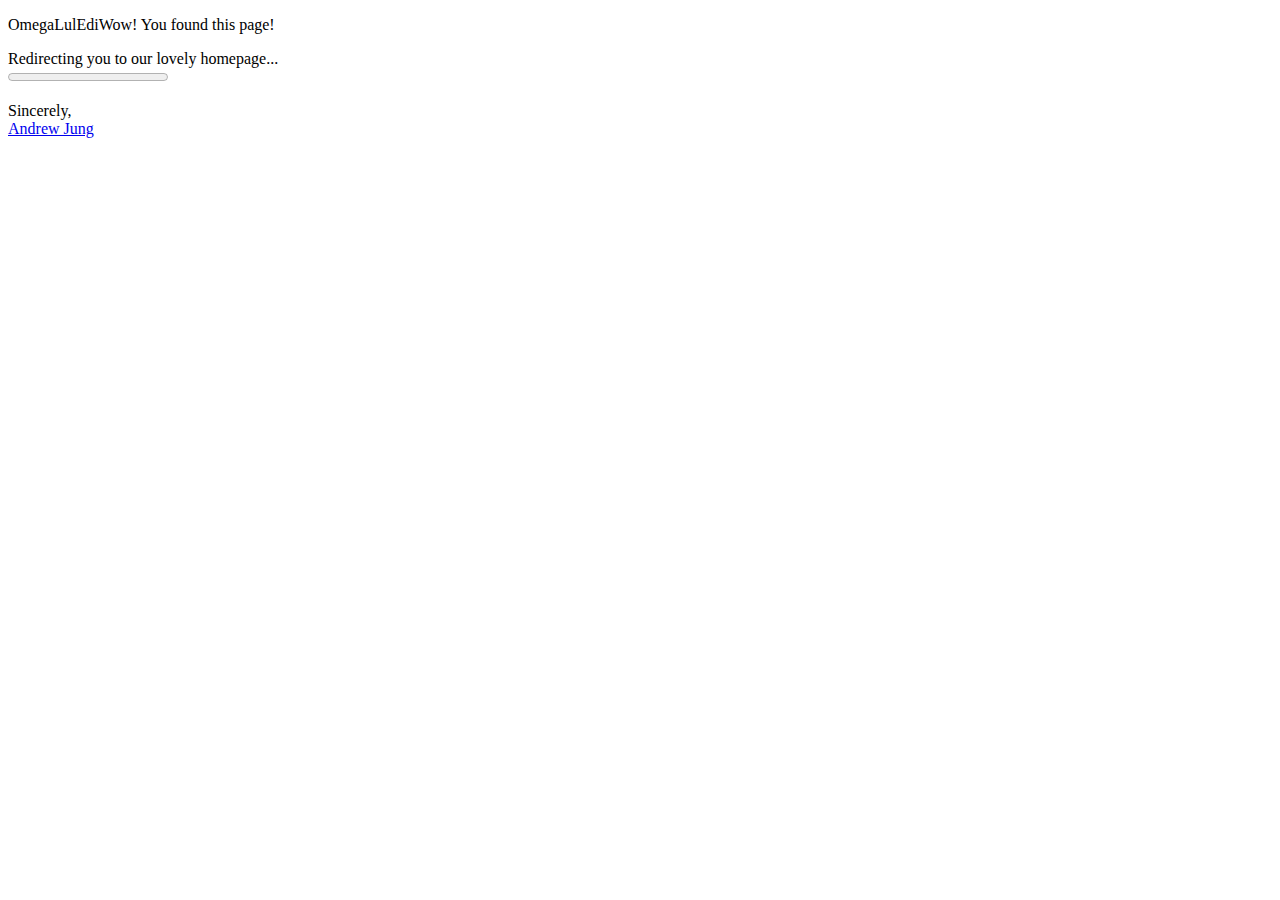
<file: index.html>
<!DOCTYPE html>
<html>
   <head>
      <title>Oh, hello there!</title>
      <meta charset="utf-8" />
		<meta name="viewport" content="width=device-width, initial-scale=1, user-scalable=no" />
      <meta http-equiv = "refresh" content = "5; url = http://home.lsisaloysius.online/berita" />
   </head>
   
   <body>
<script>
var timeleft = 5;
var downloadTimer = setInterval(function(){
  document.getElementById("progressBar").value = 5 - --timeleft;
  if(timeleft <= 0)
    clearInterval(downloadTimer);
},1000);
</script>
      <p>OmegaLulEdiWow! You found this page!</br></p>
<p>Redirecting you to our lovely homepage...</br><progress value="0" max="5" id="progressBar"></progress></p><p>Sincerely, </br><a href="http://leonidesu.online">Andrew Jung</a></p>
   </body>
</html>
</file>
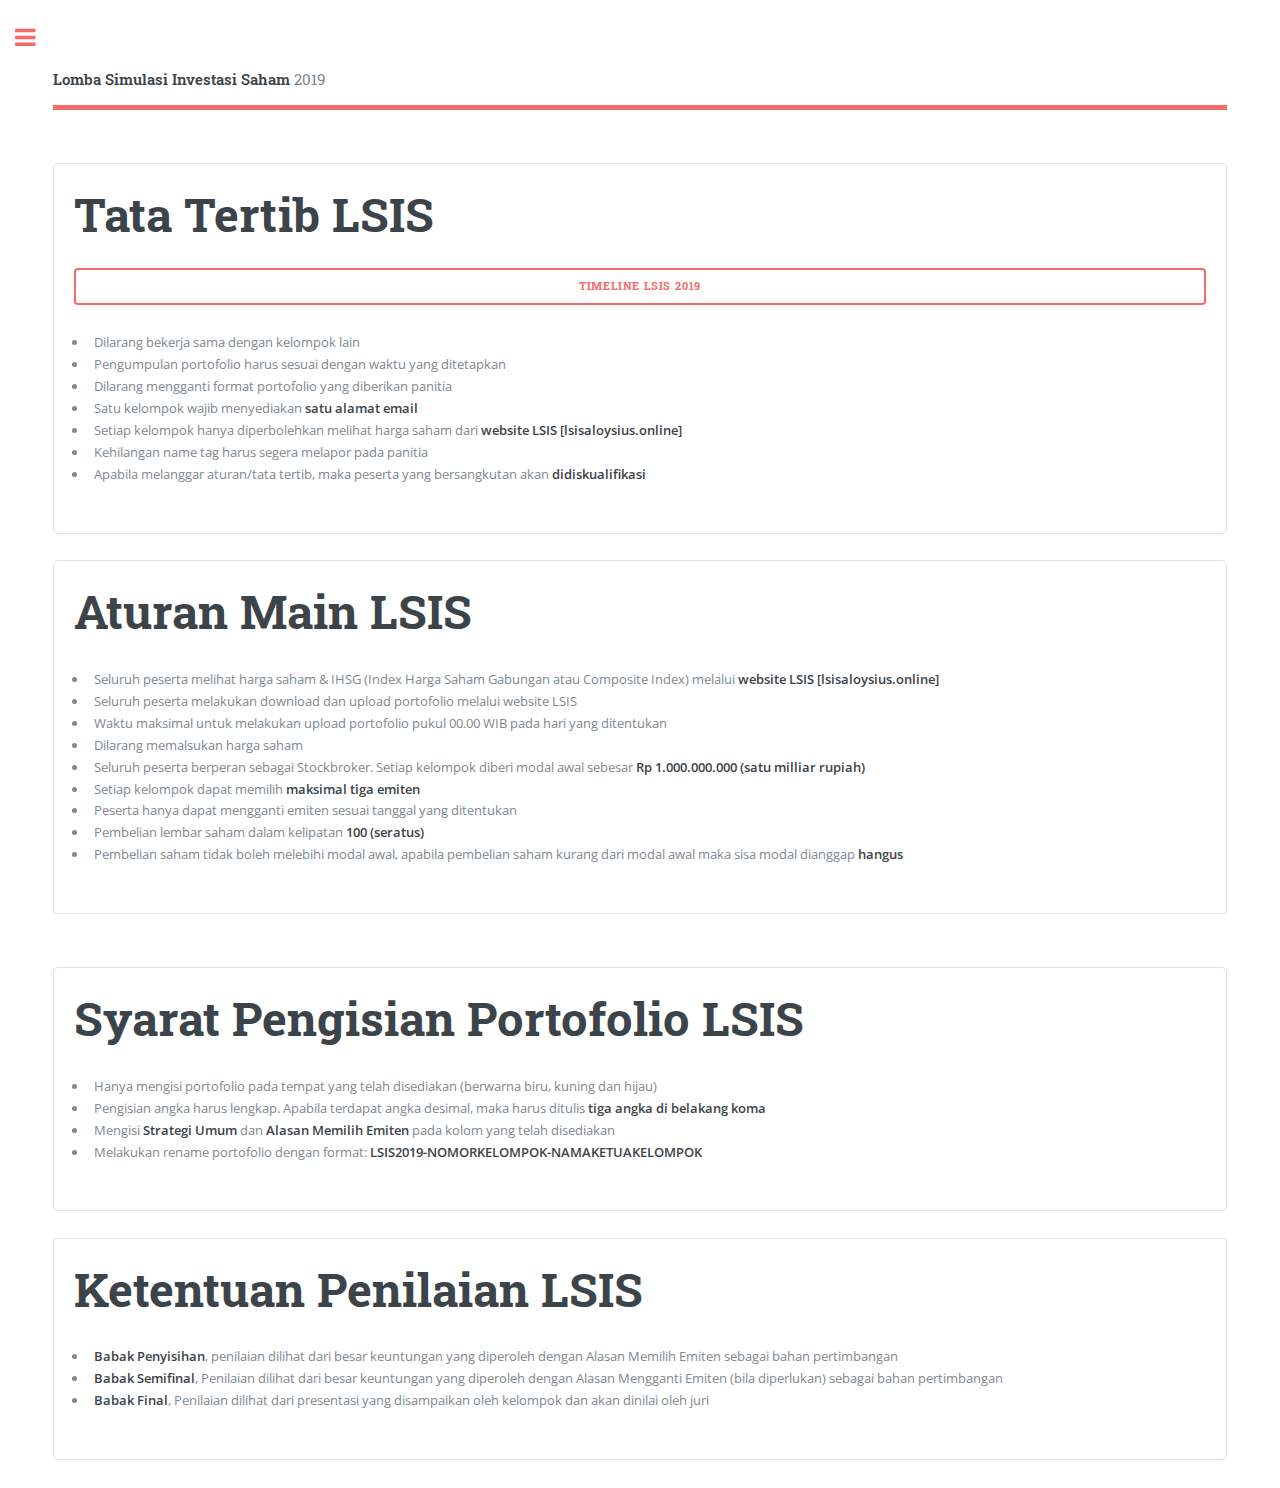
<file: aturan-main.html>
<!DOCTYPE HTML>
<html>
	<head>
		<title>LSIS Aloysius 2019 - Aturan Main</title>
		<meta charset="utf-8" />
		<meta name="viewport" content="width=device-width, initial-scale=1, user-scalable=no" />
		<link rel="stylesheet" href="assets/css/main.css" />
		<link rel="shortcut icon" type="image/png" href="images/favicon.png"/>
	</head>
	<body class="is-preload">

		<!-- Wrapper -->
			<div id="wrapper">

				<!-- Main -->
					<div id="main">
						<div class="inner">

							<!-- Header -->
								<header id="header">
									<a href="berita" class="logo"><strong>Lomba Simulasi Investasi Saham</strong> 2019</a>
								</header>

							<!-- Banner -->
								<section id="main">
									<div class="content">
										<div class="box">
										<header>
											<h1>Tata Tertib LSIS</h1>
										</header>
										<p>
											<a href="timeline" class="button fit" target="_blank">Timeline LSIS 2019</a>
										<ul>
											<li>Dilarang bekerja sama dengan kelompok lain</li>
											<li>Pengumpulan portofolio harus sesuai dengan waktu yang ditetapkan</li>
											<li>Dilarang mengganti format portofolio yang diberikan panitia</li>
											<li>Satu kelompok wajib menyediakan <b>satu alamat email</b></li>
											<li>Setiap kelompok hanya diperbolehkan melihat harga saham dari <b>website LSIS [lsisaloysius.online]</b></li>
											<li>Kehilangan name tag harus segera melapor pada panitia</li>
											<li>Apabila melanggar aturan/tata tertib, maka peserta yang bersangkutan akan <b>didiskualifikasi</b></li>
										</ul>
										</p>
										</div>
									</div>
									<div class="content">
										<div class="box">
										<header>
											<h1>Aturan Main LSIS</h1>
										</header>
										<p>
										<ul>
											<li>Seluruh peserta melihat harga saham & IHSG (Index Harga Saham Gabungan atau Composite Index) melalui <b>website LSIS [lsisaloysius.online]</b></li>
											<li>Seluruh peserta melakukan download dan upload portofolio melalui website LSIS</li>
											<li>Waktu maksimal untuk melakukan upload portofolio pukul 00.00 WIB pada hari yang ditentukan</li>
											<li>Dilarang memalsukan harga saham</li>
											<liKeputusan dan peraturan panitia tidak dapat diganggu gugat</li>
											<li>Seluruh peserta berperan sebagai Stockbroker. Setiap kelompok diberi modal awal sebesar <b>Rp 1.000.000.000 (satu milliar rupiah)</b></li>
											<li>Setiap kelompok dapat memilih <b>maksimal tiga emiten</b></li>
											<li>Peserta hanya dapat mengganti emiten sesuai tanggal yang ditentukan</li>
											<li>Pembelian lembar saham dalam kelipatan <b>100 (seratus)</b></li>
											<li>Pembelian saham tidak boleh melebihi modal awal, apabila pembelian saham kurang dari modal awal maka sisa modal dianggap <b>hangus</b></li>
										</ul>
										</p>
										</div>
									</div>
								</section>
								<div class="content">
									<div class="box">
										<header>
											<h1>Syarat Pengisian Portofolio LSIS</h1>
										</header>
										<p>
										<ul>
											<li>Hanya mengisi portofolio pada tempat yang telah disediakan (berwarna biru, kuning dan hijau)</li>
											<li>Pengisian angka harus lengkap. Apabila terdapat angka desimal, maka harus ditulis <b>tiga angka di belakang koma</b></li>
											<li>Mengisi <b>Strategi Umum</b> dan <b>Alasan Memilih Emiten</b> pada kolom yang telah disediakan</li>
											<li>Melakukan rename portofolio dengan format: <b>LSIS2019-NOMORKELOMPOK-NAMAKETUAKELOMPOK</b></li>
										</ul>
										</p>
									</div>
								</div>					
								</section>
								<div class="content">
									<div class="box">
										<header>
											<h1>Ketentuan Penilaian LSIS</h1>
										</header>
										<p>
										<ul>
											<li><b>Babak Penyisihan</b>, penilaian dilihat dari besar keuntungan yang diperoleh dengan Alasan Memilih Emiten sebagai bahan pertimbangan</li>
											<li><b>Babak Semifinal</b>, Penilaian dilihat dari besar keuntungan yang diperoleh dengan Alasan Mengganti Emiten (bila diperlukan) sebagai bahan pertimbangan</li>
											<li><b>Babak Final</b>, Penilaian dilihat dari presentasi yang disampaikan oleh kelompok dan akan dinilai oleh juri</li>
										</ul>
										</p>
									</div>
								</div>

						</div>
					</div>

				<!-- Sidebar -->
					<div id="sidebar">
						<div class="inner">

							<!-- Menu -->
								<nav id="menu">
									<header class="major">
										<h2>Menu</h2>
									</header>
									<ul>
										<li><a href="https://lsisaloysius.github.io">Home</a></li>
										<li><a href="berita">Berita</a></li>
										<li><a href="aturan-main">Aturan Main</a></li>
										<li><a href="semifinal">Semifinal</a></li>
										<li><a href="daftar-peserta">Daftar Peserta</a></li>
										<li><a href="https://www.idx.co.id/data-pasar/ringkasan-perdagangan/ringkasan-saham/">Cek Harga Pasar</a></li>
										<li><a href="https://drive.google.com/uc?export=download&id=1YkyPIUASn3o7nwP2gvz_wKDndPJIScFu">Download Portofolio Kosong</a></li>
										<li><a href="https://goo.gl/forms/YB6zw6wpyxFKTe6V2">Upload Portofolio Kamu</a></li>
									</ul>
								</nav>
								<section>
									<header class="major">
										<h2>Pemberitahuan</h2>
									</header>
									<ul>
										<li><a>30 Januari 2019</a><p>Untuk melakukan upload, silakan klik <a href="https://goo.gl/forms/YB6zw6wpyxFKTe6V2">Upload Portofolio Kamu</a> di atas ini.</li>
									</ul>
								</section>
							<!-- Footer -->
								<footer id="footer">
									<p class="copyright">&copy; LSIS Committee 2019. Created by <a href="http://leonidesu.online">Andrew Jung</a>.</p>
								</footer>

						</div>
					</div>

			</div>

		<!-- Scripts -->
			<script src="assets/js/jquery.min.js"></script>
			<script src="assets/js/browser.min.js"></script>
			<script src="assets/js/breakpoints.min.js"></script>
			<script src="assets/js/util.js"></script>
			<script src="assets/js/main.js"></script>

	</body>
</html>
</file>
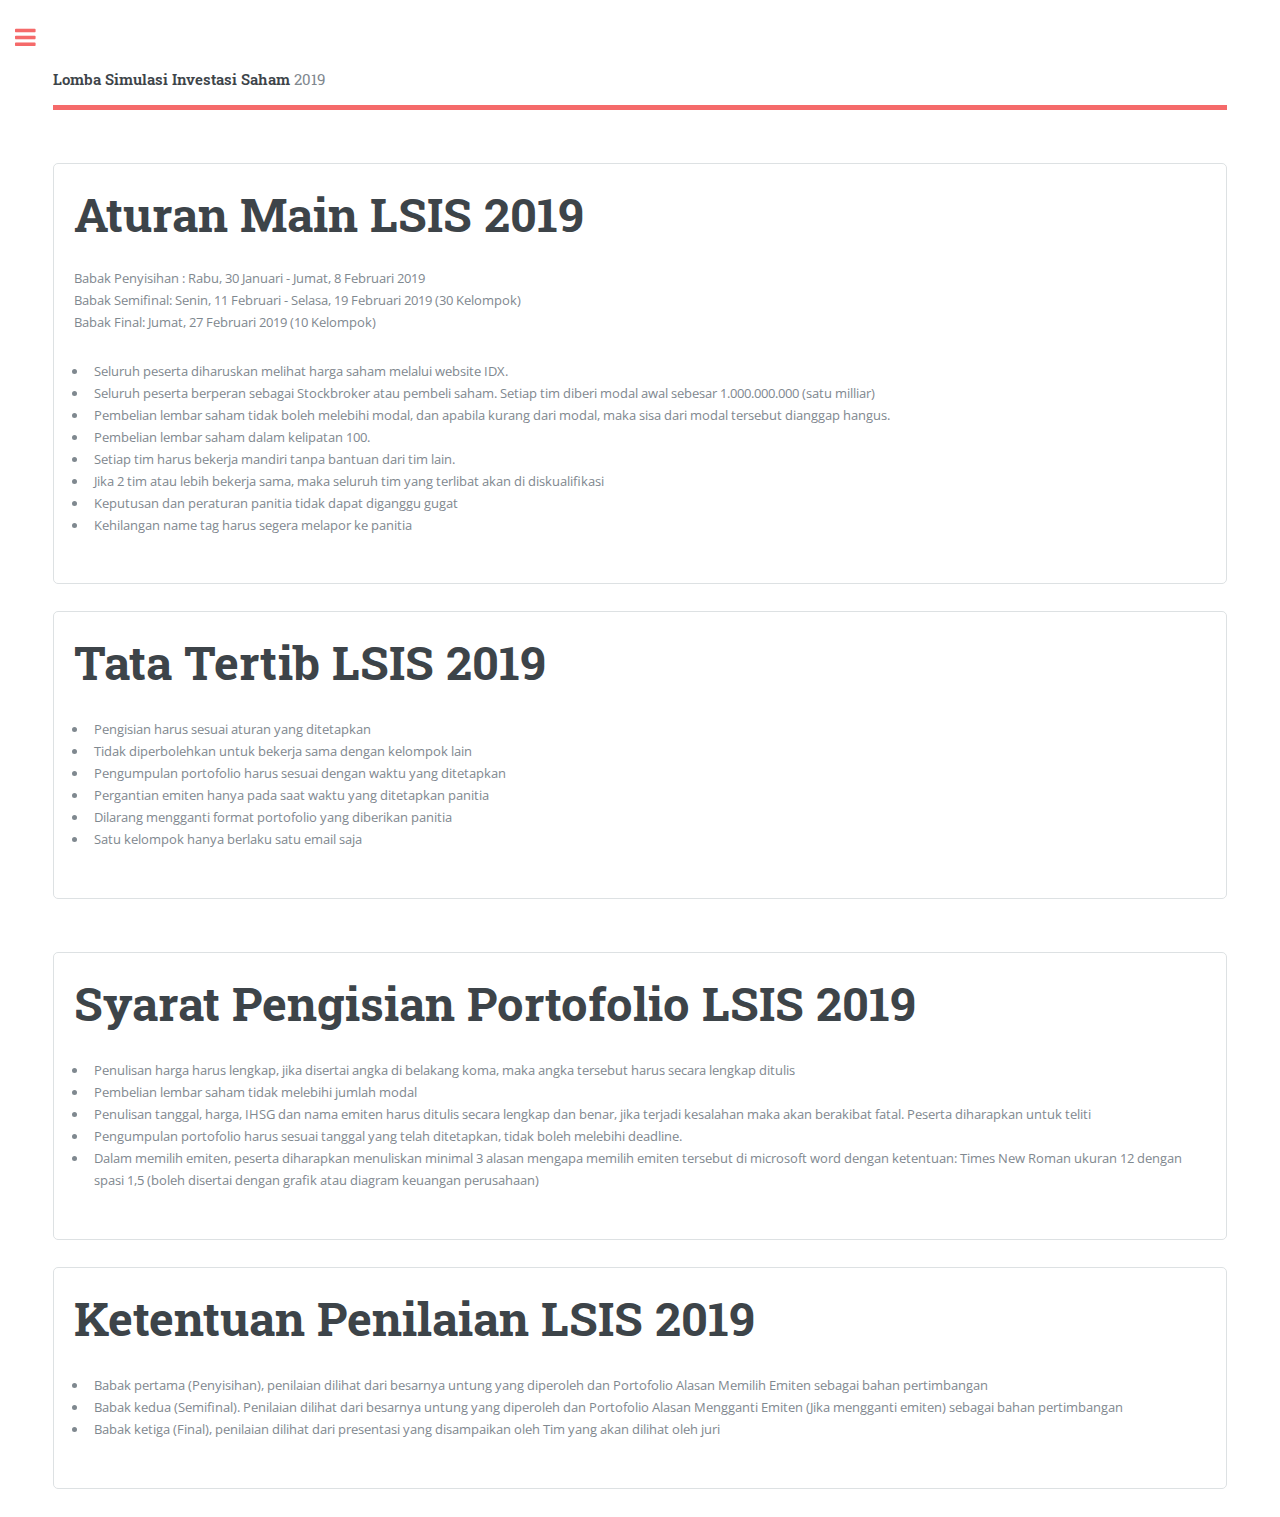
<file: aturanmain.html>
<!DOCTYPE HTML>
<html>
	<head>
		<title>LSIS Aloysius 2019 - Aturan Main</title>
		<meta charset="utf-8" />
		<meta name="viewport" content="width=device-width, initial-scale=1, user-scalable=no" />
		<link rel="stylesheet" href="assets/css/main.css" />
		<link rel="shortcut icon" type="image/png" href="images/favicon.png"/>
	</head>
	<body class="is-preload">

		<!-- Wrapper -->
			<div id="wrapper">

				<!-- Main -->
					<div id="main">
						<div class="inner">

							<!-- Header -->
								<header id="header">
									<a href="berita" class="logo"><strong>Lomba Simulasi Investasi Saham</strong> 2019</a>
								</header>

							<!-- Banner -->
								<section id="main">
									<div class="content">
										<div class="box">
										<header>
											<h1>Aturan Main LSIS 2019</h1>
										</header>
										<p>
											Babak Penyisihan : Rabu, 30 Januari - Jumat, 8 Februari 2019</br>
											Babak Semifinal: Senin, 11 Februari - Selasa, 19 Februari 2019 (30 Kelompok)</br>
											Babak Final: Jumat, 27 Februari 2019 (10 Kelompok)
										<ul>
											<li>Seluruh peserta diharuskan melihat harga saham melalui website IDX.</li>
											<li>Seluruh peserta berperan sebagai Stockbroker atau pembeli saham. Setiap tim diberi modal awal sebesar 1.000.000.000 (satu milliar)</li>
											<li>Pembelian lembar saham tidak boleh melebihi modal, dan apabila kurang dari modal, maka sisa dari modal tersebut dianggap hangus.</li>
											<li>Pembelian lembar saham dalam kelipatan 100.</li>
											<li>Setiap tim harus bekerja mandiri tanpa bantuan dari tim lain.</li>
											<li>Jika 2 tim atau lebih bekerja sama, maka seluruh tim yang terlibat akan di diskualifikasi</li>
											<li>Keputusan dan peraturan panitia tidak dapat diganggu gugat</li>
											<li>Kehilangan name tag harus segera melapor ke panitia</li>
										</ul>
										</p>
										</div>
									</div>
									<div class="content">
										<div class="box">
										<header>
											<h1>Tata Tertib LSIS 2019</h1>
										</header>
										<p>
										<ul>
											<li>Pengisian harus sesuai aturan yang ditetapkan</li>
											<li>Tidak diperbolehkan untuk bekerja sama dengan kelompok lain</li>
											<li>Pengumpulan portofolio harus sesuai dengan waktu yang ditetapkan</li>
											<li>Pergantian emiten hanya pada saat waktu yang ditetapkan panitia</li>
											<li>Dilarang mengganti format portofolio yang diberikan panitia</li>
											<li>Satu kelompok hanya berlaku satu email saja</li>
										</ul>
										</p>
										</div>
									</div>
								</section>
								<div class="content">
									<div class="box">
										<header>
											<h1>Syarat Pengisian Portofolio LSIS 2019</h1>
										</header>
										<p>
										<ul>
											<li>Penulisan harga harus lengkap, jika disertai angka di belakang koma, maka angka tersebut harus secara lengkap ditulis </li>
											<li>Pembelian lembar saham tidak melebihi jumlah modal</li>
											<li>Penulisan tanggal, harga, IHSG dan nama emiten harus ditulis secara lengkap dan benar, jika terjadi kesalahan maka akan berakibat fatal. Peserta diharapkan untuk teliti</li>
											<li>Pengumpulan portofolio harus sesuai tanggal yang telah ditetapkan, tidak boleh melebihi deadline.</li>
											<li>Dalam memilih emiten, peserta diharapkan menuliskan minimal 3 alasan mengapa memilih emiten tersebut di microsoft word dengan ketentuan: Times New Roman ukuran 12 dengan spasi 1,5 (boleh disertai dengan grafik atau diagram keuangan perusahaan)</li>
										</ul>
										</p>
									</div>
								</div>					
								</section>
								<div class="content">
									<div class="box">
										<header>
											<h1>Ketentuan Penilaian LSIS 2019</h1>
										</header>
										<p>
										<ul>
											<li>Babak pertama (Penyisihan), penilaian dilihat dari besarnya untung yang diperoleh dan Portofolio Alasan Memilih Emiten sebagai bahan pertimbangan</li>
											<li>Babak kedua (Semifinal). Penilaian dilihat dari besarnya untung yang diperoleh dan Portofolio Alasan Mengganti Emiten (Jika mengganti emiten) sebagai bahan pertimbangan</li>
											<li>Babak ketiga (Final), penilaian dilihat dari presentasi yang disampaikan oleh Tim yang akan dilihat oleh juri</li>
										</ul>
										</p>
									</div>
								</div>

						</div>
					</div>

				<!-- Sidebar -->
					<div id="sidebar">
						<div class="inner">

							<!-- Menu -->
								<nav id="menu">
									<header class="major">
										<h2>Menu</h2>
									</header>
									<ul>
										<li><a href="https://lsisaloysius.github.io">Home</a></li>
										<li><a href="berita">Berita</a></li>
										<li><a href="aturanmain">Aturan Main</a></li>
										<li><a href="https://www.idx.co.id/data-pasar/ringkasan-perdagangan/ringkasan-saham/">Cek Harga Pasar</a></li>
										<li><a href="https://drive.google.com/uc?export=download&id=1178xIbHB8cAXTdtcbeQdYL460NuZAICX">Download Portofolio Kosong</a></li>
										<li><a href="https://goo.gl/forms/YB6zw6wpyxFKTe6V2">Upload Portofolio Kamu</a></li>
									</ul>
								</nav>
								<section>
									<header class="major">
										<h2>Kontak Panitia</h2>
									</header>
									<ul class="contact">
										<li class="fa-envelope-o"><a>lsisaloysius@gmail.com</a></li>
									</ul>
								</section>
							<!-- Footer -->
								<footer id="footer">
									<p class="copyright">&copy; <a>LSIS Committee 2019. Created by Andrew Jung.</a></p>
								</footer>

						</div>
					</div>

			</div>

		<!-- Scripts -->
			<script src="assets/js/jquery.min.js"></script>
			<script src="assets/js/browser.min.js"></script>
			<script src="assets/js/breakpoints.min.js"></script>
			<script src="assets/js/util.js"></script>
			<script src="assets/js/main.js"></script>

	</body>
</html>
</file>
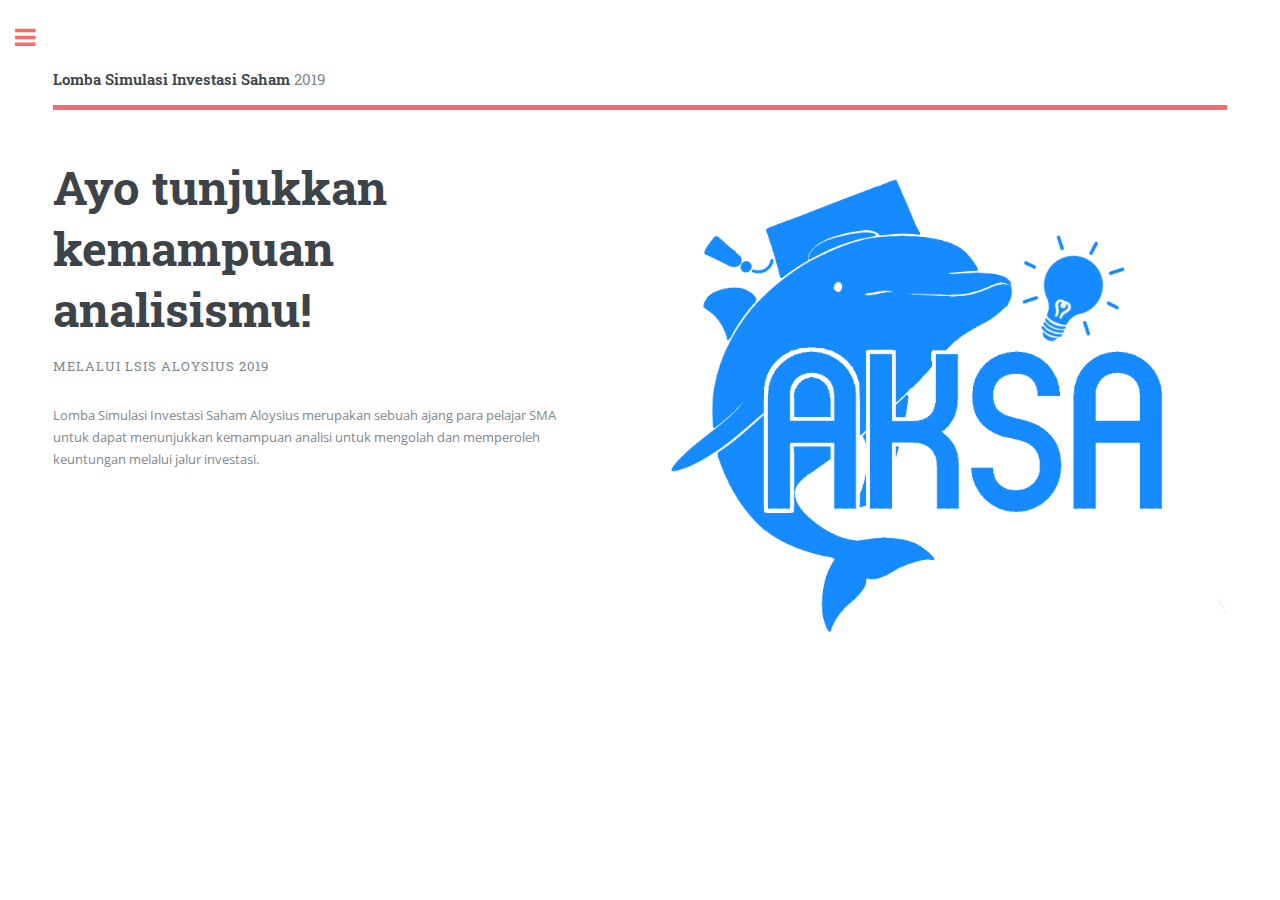
<file: berita.html>
<!DOCTYPE HTML>
<html>
	<head>
		<title>LSIS Aloysius 2019 - Berita</title>
		<meta charset="utf-8" />
		<meta name="viewport" content="width=device-width, initial-scale=1, user-scalable=no" />
		<link rel="stylesheet" href="assets/css/main.css" />
		<link rel="shortcut icon" type="image/png" href="images/favicon.png"/>
	</head>
	<body class="is-preload">

		<!-- Wrapper -->
			<div id="wrapper">

				<!-- Main -->
					<div id="main">
						<div class="inner">

							<!-- Header -->
								<header id="header">
									<a href="berita" class="logo"><strong>Lomba Simulasi Investasi Saham</strong> 2019</a>
								</header>

							<!-- Banner -->
								<section id="banner">
									<div class="content">
										<header>
											<h1>Ayo tunjukkan kemampuan<br />
											analisismu!</h1>
											<p>Melalui LSIS Aloysius 2019</p>
										</header>
										<p>Lomba Simulasi Investasi Saham Aloysius merupakan sebuah ajang para pelajar SMA untuk dapat menunjukkan kemampuan analisi untuk mengolah dan memperoleh keuntungan melalui jalur investasi.</p>
									</div>
									<span class="image object">
										<img src="images/logo-aksa-2019.png" height="500" width="500" />
									</span>
								</section>

						</div>
					</div>

				<!-- Sidebar -->
					<div id="sidebar">
						<div class="inner">

							<!-- Menu -->
								<nav id="menu">
									<header class="major">
										<h2>Menu</h2>
									</header>
									<ul>
										<li><a href="https://lsisaloysius.github.io">Home</a></li>
										<li><a href="berita">Berita</a></li>
										<li><a href="aturan-main">Aturan Main</a></li>
										<li><a href="semifinal">Semifinal</a></li>
										<li><a href="daftar-peserta">Daftar Peserta</a></li>
										<li><a href="https://www.idx.co.id/data-pasar/ringkasan-perdagangan/ringkasan-saham/">Cek Harga Pasar</a></li>
										<li><a href="https://drive.google.com/uc?export=download&id=1YkyPIUASn3o7nwP2gvz_wKDndPJIScFu">Download Portofolio Kosong</a></li>
										<li><a href="https://goo.gl/forms/YB6zw6wpyxFKTe6V2">Upload Portofolio Kamu</a></li>
									</ul>
								</nav>
								<section>
									<header class="major">
										<h2>Pemberitahuan</h2>
									</header>
									<ul>
										<li><a>30 Januari 2019</a><p>Untuk melakukan upload, silakan klik <a href="https://goo.gl/forms/YB6zw6wpyxFKTe6V2">Upload Portofolio Kamu</a> di atas ini.</li>
									</ul>
								</section>
							<!-- Footer -->
								<footer id="footer">
									<p class="copyright">&copy; LSIS Committee 2019. Created by <a href="http://leonidesu.online">Andrew Jung</a>.</p>
								</footer>

						</div>
					</div>

			</div>

		<!-- Scripts -->
			<script src="assets/js/jquery.min.js"></script>
			<script src="assets/js/browser.min.js"></script>
			<script src="assets/js/breakpoints.min.js"></script>
			<script src="assets/js/util.js"></script>
			<script src="assets/js/main.js"></script>

	</body>
</html>
</file>
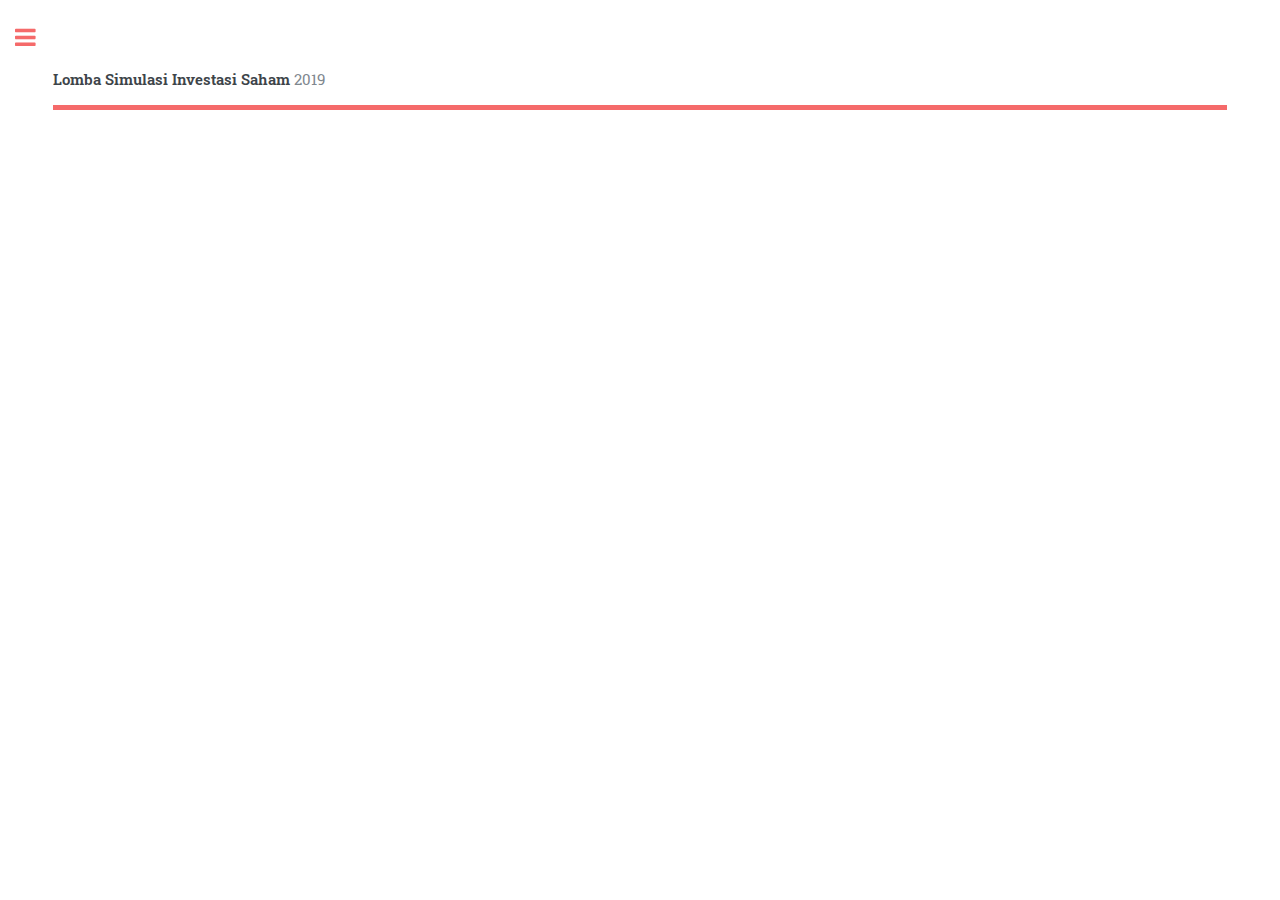
<file: daftar-peserta.html>
<!DOCTYPE HTML>
<html>
	<head>
		<title>LSIS Aloysius 2019 - Daftar Peserta</title>
		<meta charset="utf-8" />
		<meta name="viewport" content="width=device-width, initial-scale=1, user-scalable=no" />
		<link rel="stylesheet" href="assets/css/main.css" />
		<link rel="shortcut icon" type="image/png" href="images/favicon.png"/>
	</head>
	<body class="is-preload">

		<!-- Wrapper -->
			<div id="wrapper">

				<!-- Main -->
					<div id="main">
						<div class="inner">

							<!-- Header -->
								<header id="header">
									<a href="berita" class="logo"><strong>Lomba Simulasi Investasi Saham</strong> 2019</a>
								</header>
						
							<!-- Banner -->
								<section id="content">
								<iframe src="https://docs.google.com/spreadsheets/d/e/2PACX-1vSo4Xqxt5kDN9JEs7PvZ7LR5UM4_4_ifv8jTJgRfsMEsF7VxLHjWpgO7D43qr0jjc5fTfXX9eAj3fle/pubhtml?widget=true&amp;headers=false" height="400" width="300"></iframe>
								</section>
						</div>
					</div>

				<!-- Sidebar -->
					<div id="sidebar">
						<div class="inner">

							<!-- Menu -->
								<nav id="menu">
									<header class="major">
										<h2>Menu</h2>
									</header>
									<ul>
										<li><a href="https://lsisaloysius.github.io">Home</a></li>
										<li><a href="berita">Berita</a></li>
										<li><a href="aturan-main">Aturan Main</a></li>
										<li><a href="semifinal">Semifinal</a></li>
										<li><a href="daftar-peserta">Daftar Peserta</a></li>
										<li><a href="https://www.idx.co.id/data-pasar/ringkasan-perdagangan/ringkasan-saham/">Cek Harga Pasar</a></li>
										<li><a href="https://drive.google.com/uc?export=download&id=1YkyPIUASn3o7nwP2gvz_wKDndPJIScFu">Download Portofolio Kosong</a></li>
										<li><a href="https://goo.gl/forms/YB6zw6wpyxFKTe6V2">Upload Portofolio Kamu</a></li>
									</ul>
								</nav>
								<section>
									<header class="major">
										<h2>Pemberitahuan</h2>
									</header>
									<ul>
										<li><a>30 Januari 2019</a><p>Untuk melakukan upload, silakan klik <a href="https://goo.gl/forms/YB6zw6wpyxFKTe6V2">Upload Portofolio Kamu</a> di atas ini.</li>
									</ul>
								</section>
							<!-- Footer -->
								<footer id="footer">
									<p class="copyright">&copy; LSIS Committee 2019. Created by <a href="http://leonidesu.online">Andrew Jung</a>.</p>
								</footer>

						</div>
					</div>

			</div>

		<!-- Scripts -->
			<script src="assets/js/jquery.min.js"></script>
			<script src="assets/js/browser.min.js"></script>
			<script src="assets/js/breakpoints.min.js"></script>
			<script src="assets/js/util.js"></script>
			<script src="assets/js/main.js"></script>

	</body>
</html>
</file>
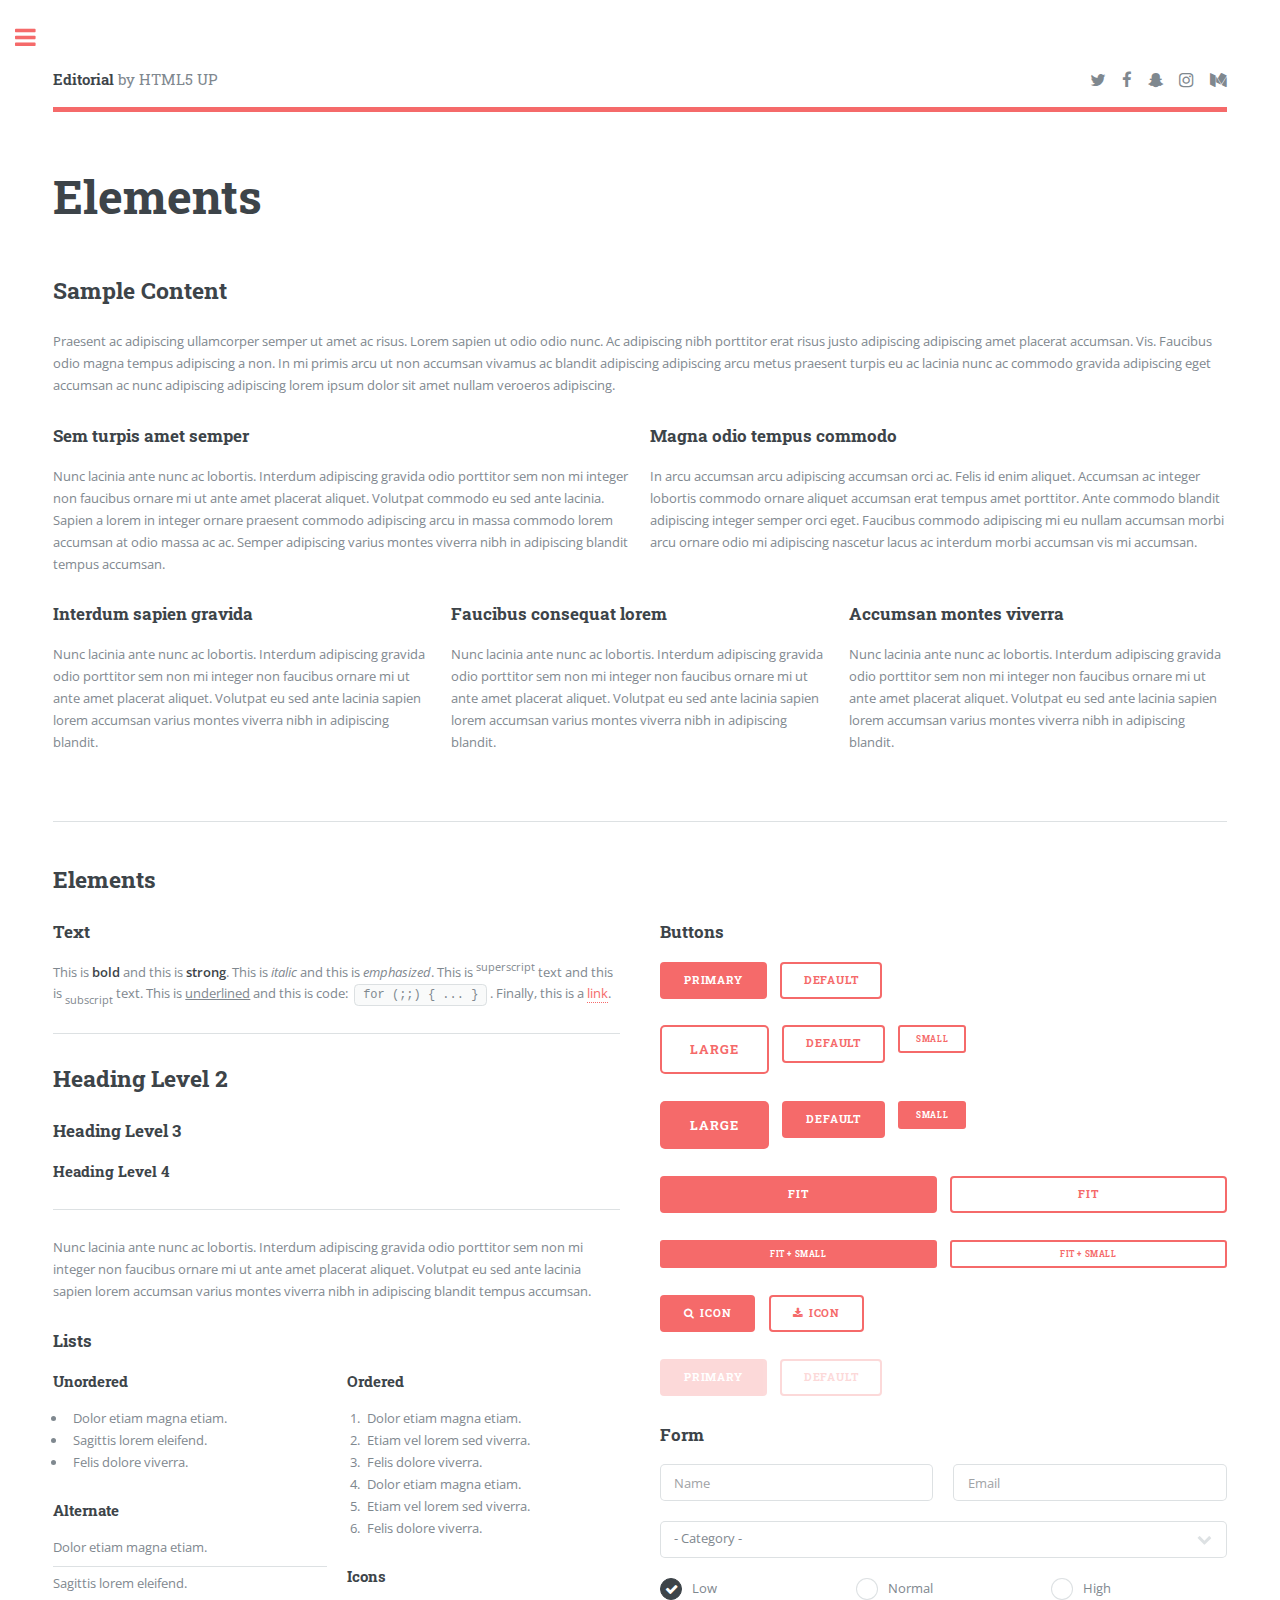
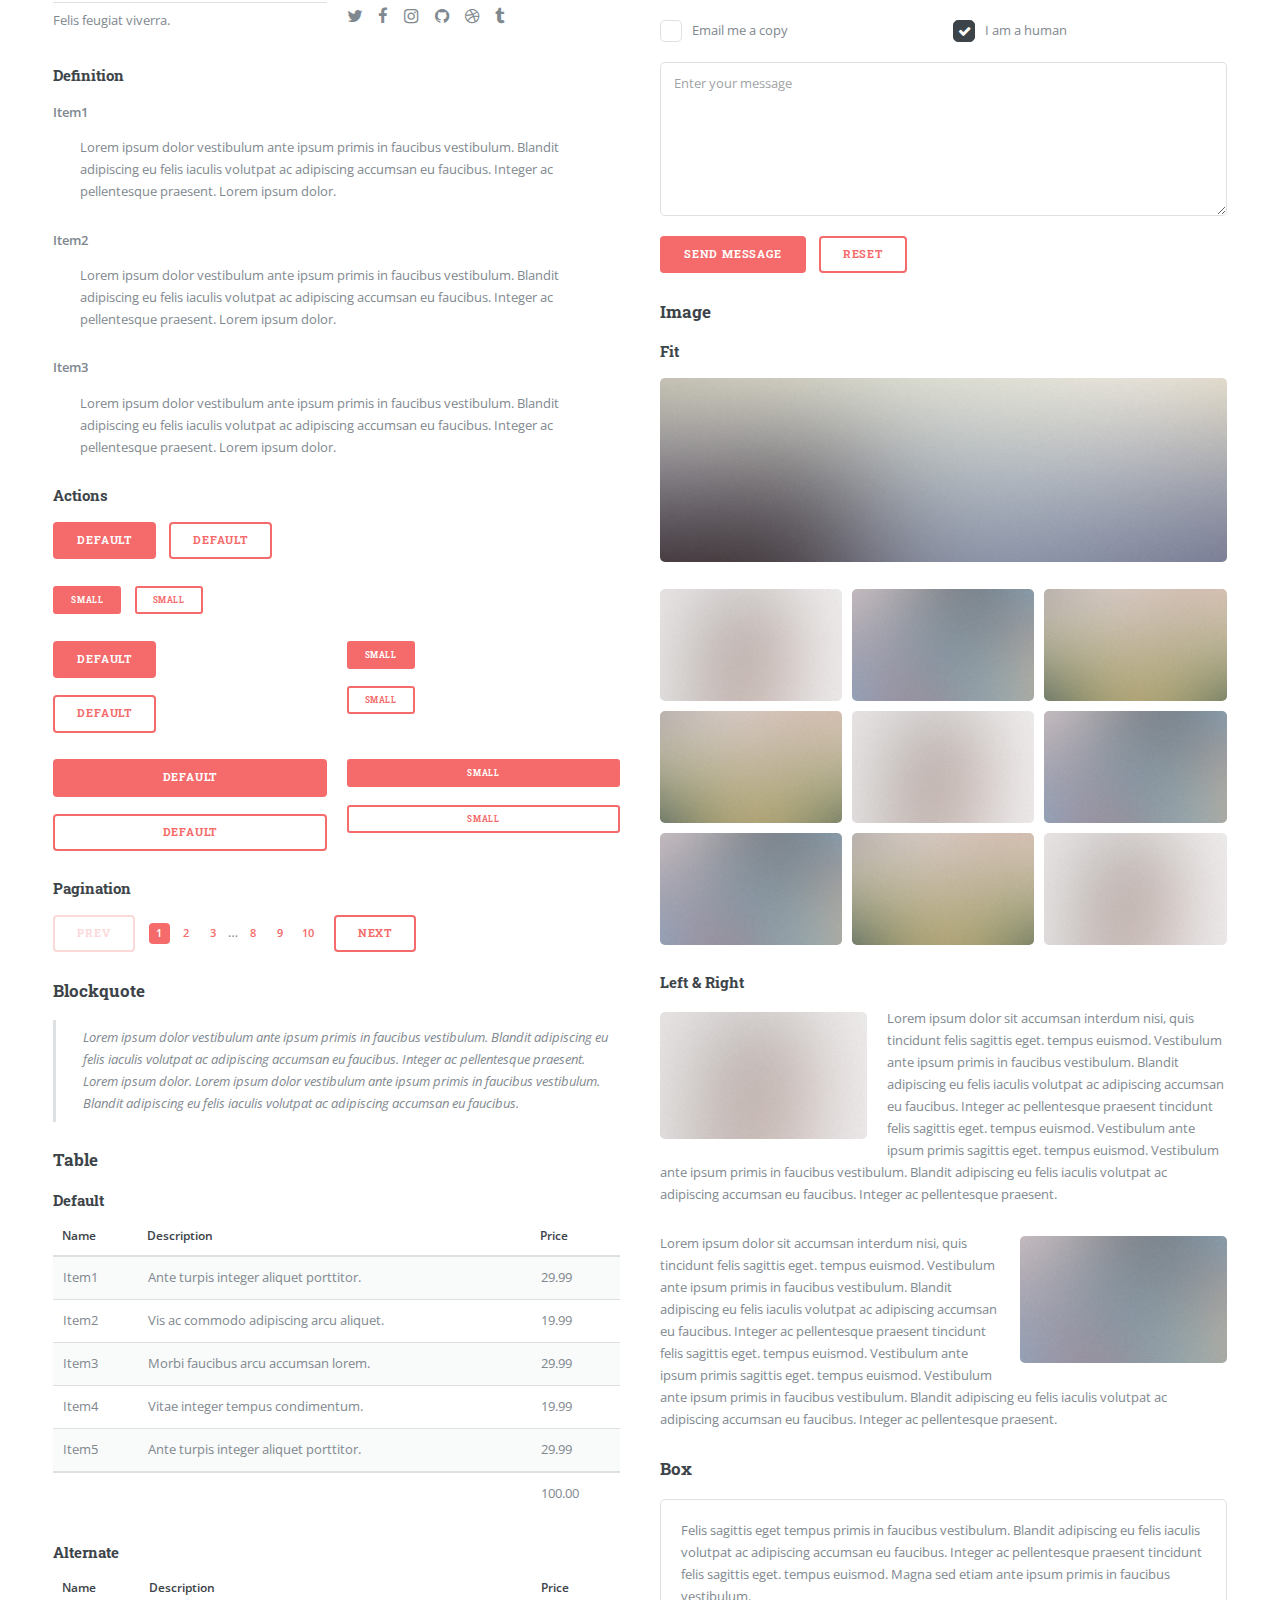
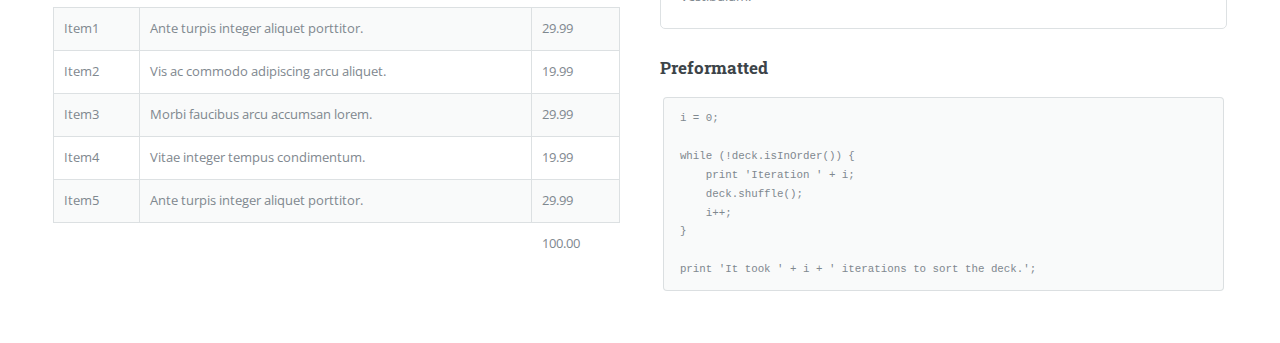
<file: elements.html>
<!DOCTYPE HTML>
<!--
	Editorial by HTML5 UP
	html5up.net | @ajlkn
	Free for personal and commercial use under the CCA 3.0 license (html5up.net/license)
-->
<html>
	<head>
		<title>Elements - Editorial by HTML5 UP</title>
		<meta charset="utf-8" />
		<meta name="viewport" content="width=device-width, initial-scale=1, user-scalable=no" />
		<link rel="stylesheet" href="assets/css/main.css" />
	</head>
	<body class="is-preload">

		<!-- Wrapper -->
			<div id="wrapper">

				<!-- Main -->
					<div id="main">
						<div class="inner">

							<!-- Header -->
								<header id="header">
									<a href="index.html" class="logo"><strong>Editorial</strong> by HTML5 UP</a>
									<ul class="icons">
										<li><a href="#" class="icon fa-twitter"><span class="label">Twitter</span></a></li>
										<li><a href="#" class="icon fa-facebook"><span class="label">Facebook</span></a></li>
										<li><a href="#" class="icon fa-snapchat-ghost"><span class="label">Snapchat</span></a></li>
										<li><a href="#" class="icon fa-instagram"><span class="label">Instagram</span></a></li>
										<li><a href="#" class="icon fa-medium"><span class="label">Medium</span></a></li>
									</ul>
								</header>

							<!-- Content -->
								<section>
									<header class="main">
										<h1>Elements</h1>
									</header>

									<!-- Content -->
										<h2 id="content">Sample Content</h2>
										<p>Praesent ac adipiscing ullamcorper semper ut amet ac risus. Lorem sapien ut odio odio nunc. Ac adipiscing nibh porttitor erat risus justo adipiscing adipiscing amet placerat accumsan. Vis. Faucibus odio magna tempus adipiscing a non. In mi primis arcu ut non accumsan vivamus ac blandit adipiscing adipiscing arcu metus praesent turpis eu ac lacinia nunc ac commodo gravida adipiscing eget accumsan ac nunc adipiscing adipiscing lorem ipsum dolor sit amet nullam veroeros adipiscing.</p>
										<div class="row">
											<div class="col-6 col-12-small">
												<h3>Sem turpis amet semper</h3>
												<p>Nunc lacinia ante nunc ac lobortis. Interdum adipiscing gravida odio porttitor sem non mi integer non faucibus ornare mi ut ante amet placerat aliquet. Volutpat commodo eu sed ante lacinia. Sapien a lorem in integer ornare praesent commodo adipiscing arcu in massa commodo lorem accumsan at odio massa ac ac. Semper adipiscing varius montes viverra nibh in adipiscing blandit tempus accumsan.</p>
											</div>
											<div class="col-6 col-12-small">
												<h3>Magna odio tempus commodo</h3>
												<p>In arcu accumsan arcu adipiscing accumsan orci ac. Felis id enim aliquet. Accumsan ac integer lobortis commodo ornare aliquet accumsan erat tempus amet porttitor. Ante commodo blandit adipiscing integer semper orci eget. Faucibus commodo adipiscing mi eu nullam accumsan morbi arcu ornare odio mi adipiscing nascetur lacus ac interdum morbi accumsan vis mi accumsan.</p>
											</div>
											<!-- Break -->
											<div class="col-4 col-12-medium">
												<h3>Interdum sapien gravida</h3>
												<p>Nunc lacinia ante nunc ac lobortis. Interdum adipiscing gravida odio porttitor sem non mi integer non faucibus ornare mi ut ante amet placerat aliquet. Volutpat eu sed ante lacinia sapien lorem accumsan varius montes viverra nibh in adipiscing blandit.</p>
											</div>
											<div class="col-4 col-12-medium">
												<h3>Faucibus consequat lorem</h3>
												<p>Nunc lacinia ante nunc ac lobortis. Interdum adipiscing gravida odio porttitor sem non mi integer non faucibus ornare mi ut ante amet placerat aliquet. Volutpat eu sed ante lacinia sapien lorem accumsan varius montes viverra nibh in adipiscing blandit.</p>
											</div>
											<div class="col-4 col-12-medium">
												<h3>Accumsan montes viverra</h3>
												<p>Nunc lacinia ante nunc ac lobortis. Interdum adipiscing gravida odio porttitor sem non mi integer non faucibus ornare mi ut ante amet placerat aliquet. Volutpat eu sed ante lacinia sapien lorem accumsan varius montes viverra nibh in adipiscing blandit.</p>
											</div>
										</div>

									<hr class="major" />

									<!-- Elements -->
										<h2 id="elements">Elements</h2>
										<div class="row gtr-200">
											<div class="col-6 col-12-medium">

												<!-- Text stuff -->
													<h3>Text</h3>
													<p>This is <b>bold</b> and this is <strong>strong</strong>. This is <i>italic</i> and this is <em>emphasized</em>.
													This is <sup>superscript</sup> text and this is <sub>subscript</sub> text.
													This is <u>underlined</u> and this is code: <code>for (;;) { ... }</code>.
													Finally, this is a <a href="#">link</a>.</p>
													<hr />
													<h2>Heading Level 2</h2>
													<h3>Heading Level 3</h3>
													<h4>Heading Level 4</h4>
													<hr />
													<p>Nunc lacinia ante nunc ac lobortis. Interdum adipiscing gravida odio porttitor sem non mi integer non faucibus ornare mi ut ante amet placerat aliquet. Volutpat eu sed ante lacinia sapien lorem accumsan varius montes viverra nibh in adipiscing blandit tempus accumsan.</p>

												<!-- Lists -->
													<h3>Lists</h3>
													<div class="row">
														<div class="col-6 col-12-small">

															<h4>Unordered</h4>
															<ul>
																<li>Dolor etiam magna etiam.</li>
																<li>Sagittis lorem eleifend.</li>
																<li>Felis dolore viverra.</li>
															</ul>

															<h4>Alternate</h4>
															<ul class="alt">
																<li>Dolor etiam magna etiam.</li>
																<li>Sagittis lorem eleifend.</li>
																<li>Felis feugiat viverra.</li>
															</ul>

														</div>
														<div class="col-6 col-12-small">

															<h4>Ordered</h4>
															<ol>
																<li>Dolor etiam magna etiam.</li>
																<li>Etiam vel lorem sed viverra.</li>
																<li>Felis dolore viverra.</li>
																<li>Dolor etiam magna etiam.</li>
																<li>Etiam vel lorem sed viverra.</li>
																<li>Felis dolore viverra.</li>
															</ol>

															<h4>Icons</h4>
															<ul class="icons">
																<li><a href="#" class="icon fa-twitter"><span class="label">Twitter</span></a></li>
																<li><a href="#" class="icon fa-facebook"><span class="label">Facebook</span></a></li>
																<li><a href="#" class="icon fa-instagram"><span class="label">Instagram</span></a></li>
																<li><a href="#" class="icon fa-github"><span class="label">Github</span></a></li>
																<li><a href="#" class="icon fa-dribbble"><span class="label">Dribbble</span></a></li>
																<li><a href="#" class="icon fa-tumblr"><span class="label">Tumblr</span></a></li>
															</ul>

														</div>
													</div>
													<h4>Definition</h4>
													<dl>
														<dt>Item1</dt>
														<dd>
															<p>Lorem ipsum dolor vestibulum ante ipsum primis in faucibus vestibulum. Blandit adipiscing eu felis iaculis volutpat ac adipiscing accumsan eu faucibus. Integer ac pellentesque praesent. Lorem ipsum dolor.</p>
														</dd>
														<dt>Item2</dt>
														<dd>
															<p>Lorem ipsum dolor vestibulum ante ipsum primis in faucibus vestibulum. Blandit adipiscing eu felis iaculis volutpat ac adipiscing accumsan eu faucibus. Integer ac pellentesque praesent. Lorem ipsum dolor.</p>
														</dd>
														<dt>Item3</dt>
														<dd>
															<p>Lorem ipsum dolor vestibulum ante ipsum primis in faucibus vestibulum. Blandit adipiscing eu felis iaculis volutpat ac adipiscing accumsan eu faucibus. Integer ac pellentesque praesent. Lorem ipsum dolor.</p>
														</dd>
													</dl>

													<h4>Actions</h4>
													<ul class="actions">
														<li><a href="#" class="button primary">Default</a></li>
														<li><a href="#" class="button">Default</a></li>
													</ul>
													<ul class="actions small">
														<li><a href="#" class="button primary small">Small</a></li>
														<li><a href="#" class="button small">Small</a></li>
													</ul>
													<div class="row">
														<div class="col-6 col-12-small">
															<ul class="actions stacked">
																<li><a href="#" class="button primary">Default</a></li>
																<li><a href="#" class="button">Default</a></li>
															</ul>
														</div>
														<div class="col-6 col-12-small">
															<ul class="actions stacked">
																<li><a href="#" class="button primary small">Small</a></li>
																<li><a href="#" class="button small">Small</a></li>
															</ul>
														</div>
														<div class="col-6 col-12-small">
															<ul class="actions stacked">
																<li><a href="#" class="button primary fit">Default</a></li>
																<li><a href="#" class="button fit">Default</a></li>
															</ul>
														</div>
														<div class="col-6 col-12-small">
															<ul class="actions stacked">
																<li><a href="#" class="button primary small fit">Small</a></li>
																<li><a href="#" class="button small fit">Small</a></li>
															</ul>
														</div>
													</div>

													<h4>Pagination</h4>
													<ul class="pagination">
														<li><span class="button disabled">Prev</span></li>
														<li><a href="#" class="page active">1</a></li>
														<li><a href="#" class="page">2</a></li>
														<li><a href="#" class="page">3</a></li>
														<li><span>&hellip;</span></li>
														<li><a href="#" class="page">8</a></li>
														<li><a href="#" class="page">9</a></li>
														<li><a href="#" class="page">10</a></li>
														<li><a href="#" class="button">Next</a></li>
													</ul>

												<!-- Blockquote -->
													<h3>Blockquote</h3>
													<blockquote>Lorem ipsum dolor vestibulum ante ipsum primis in faucibus vestibulum. Blandit adipiscing eu felis iaculis volutpat ac adipiscing accumsan eu faucibus. Integer ac pellentesque praesent. Lorem ipsum dolor. Lorem ipsum dolor vestibulum ante ipsum primis in faucibus vestibulum. Blandit adipiscing eu felis iaculis volutpat ac adipiscing accumsan eu faucibus.</blockquote>

												<!-- Table -->
													<h3>Table</h3>

													<h4>Default</h4>
													<div class="table-wrapper">
														<table>
															<thead>
																<tr>
																	<th>Name</th>
																	<th>Description</th>
																	<th>Price</th>
																</tr>
															</thead>
															<tbody>
																<tr>
																	<td>Item1</td>
																	<td>Ante turpis integer aliquet porttitor.</td>
																	<td>29.99</td>
																</tr>
																<tr>
																	<td>Item2</td>
																	<td>Vis ac commodo adipiscing arcu aliquet.</td>
																	<td>19.99</td>
																</tr>
																<tr>
																	<td>Item3</td>
																	<td> Morbi faucibus arcu accumsan lorem.</td>
																	<td>29.99</td>
																</tr>
																<tr>
																	<td>Item4</td>
																	<td>Vitae integer tempus condimentum.</td>
																	<td>19.99</td>
																</tr>
																<tr>
																	<td>Item5</td>
																	<td>Ante turpis integer aliquet porttitor.</td>
																	<td>29.99</td>
																</tr>
															</tbody>
															<tfoot>
																<tr>
																	<td colspan="2"></td>
																	<td>100.00</td>
																</tr>
															</tfoot>
														</table>
													</div>

													<h4>Alternate</h4>
													<div class="table-wrapper">
														<table class="alt">
															<thead>
																<tr>
																	<th>Name</th>
																	<th>Description</th>
																	<th>Price</th>
																</tr>
															</thead>
															<tbody>
																<tr>
																	<td>Item1</td>
																	<td>Ante turpis integer aliquet porttitor.</td>
																	<td>29.99</td>
																</tr>
																<tr>
																	<td>Item2</td>
																	<td>Vis ac commodo adipiscing arcu aliquet.</td>
																	<td>19.99</td>
																</tr>
																<tr>
																	<td>Item3</td>
																	<td> Morbi faucibus arcu accumsan lorem.</td>
																	<td>29.99</td>
																</tr>
																<tr>
																	<td>Item4</td>
																	<td>Vitae integer tempus condimentum.</td>
																	<td>19.99</td>
																</tr>
																<tr>
																	<td>Item5</td>
																	<td>Ante turpis integer aliquet porttitor.</td>
																	<td>29.99</td>
																</tr>
															</tbody>
															<tfoot>
																<tr>
																	<td colspan="2"></td>
																	<td>100.00</td>
																</tr>
															</tfoot>
														</table>
													</div>

											</div>
											<div class="col-6 col-12-medium">

												<!-- Buttons -->
													<h3>Buttons</h3>
													<ul class="actions">
														<li><a href="#" class="button primary">Primary</a></li>
														<li><a href="#" class="button">Default</a></li>
													</ul>
													<ul class="actions">
														<li><a href="#" class="button large">Large</a></li>
														<li><a href="#" class="button">Default</a></li>
														<li><a href="#" class="button small">Small</a></li>
													</ul>
													<ul class="actions">
														<li><a href="#" class="button primary large">Large</a></li>
														<li><a href="#" class="button primary">Default</a></li>
														<li><a href="#" class="button primary small">Small</a></li>
													</ul>
													<ul class="actions fit">
														<li><a href="#" class="button primary fit">Fit</a></li>
														<li><a href="#" class="button fit">Fit</a></li>
													</ul>
													<ul class="actions fit small">
														<li><a href="#" class="button primary fit small">Fit + Small</a></li>
														<li><a href="#" class="button fit small">Fit + Small</a></li>
													</ul>
													<ul class="actions">
														<li><a href="#" class="button primary icon fa-search">Icon</a></li>
														<li><a href="#" class="button icon fa-download">Icon</a></li>
													</ul>
													<ul class="actions">
														<li><span class="button primary disabled">Primary</span></li>
														<li><span class="button disabled">Default</span></li>
													</ul>

												<!-- Form -->
													<h3>Form</h3>

													<form method="post" action="#">
														<div class="row gtr-uniform">
															<div class="col-6 col-12-xsmall">
																<input type="text" name="demo-name" id="demo-name" value="" placeholder="Name" />
															</div>
															<div class="col-6 col-12-xsmall">
																<input type="email" name="demo-email" id="demo-email" value="" placeholder="Email" />
															</div>
															<!-- Break -->
															<div class="col-12">
																<select name="demo-category" id="demo-category">
																	<option value="">- Category -</option>
																	<option value="1">Manufacturing</option>
																	<option value="1">Shipping</option>
																	<option value="1">Administration</option>
																	<option value="1">Human Resources</option>
																</select>
															</div>
															<!-- Break -->
															<div class="col-4 col-12-small">
																<input type="radio" id="demo-priority-low" name="demo-priority" checked>
																<label for="demo-priority-low">Low</label>
															</div>
															<div class="col-4 col-12-small">
																<input type="radio" id="demo-priority-normal" name="demo-priority">
																<label for="demo-priority-normal">Normal</label>
															</div>
															<div class="col-4 col-12-small">
																<input type="radio" id="demo-priority-high" name="demo-priority">
																<label for="demo-priority-high">High</label>
															</div>
															<!-- Break -->
															<div class="col-6 col-12-small">
																<input type="checkbox" id="demo-copy" name="demo-copy">
																<label for="demo-copy">Email me a copy</label>
															</div>
															<div class="col-6 col-12-small">
																<input type="checkbox" id="demo-human" name="demo-human" checked>
																<label for="demo-human">I am a human</label>
															</div>
															<!-- Break -->
															<div class="col-12">
																<textarea name="demo-message" id="demo-message" placeholder="Enter your message" rows="6"></textarea>
															</div>
															<!-- Break -->
															<div class="col-12">
																<ul class="actions">
																	<li><input type="submit" value="Send Message" class="primary" /></li>
																	<li><input type="reset" value="Reset" /></li>
																</ul>
															</div>
														</div>
													</form>

												<!-- Image -->
													<h3>Image</h3>

													<h4>Fit</h4>
													<span class="image fit"><img src="images/pic11.jpg" alt="" /></span>
													<div class="box alt">
														<div class="row gtr-50 gtr-uniform">
															<div class="col-4"><span class="image fit"><img src="images/pic01.jpg" alt="" /></span></div>
															<div class="col-4"><span class="image fit"><img src="images/pic02.jpg" alt="" /></span></div>
															<div class="col-4"><span class="image fit"><img src="images/pic03.jpg" alt="" /></span></div>
															<!-- Break -->
															<div class="col-4"><span class="image fit"><img src="images/pic03.jpg" alt="" /></span></div>
															<div class="col-4"><span class="image fit"><img src="images/pic01.jpg" alt="" /></span></div>
															<div class="col-4"><span class="image fit"><img src="images/pic02.jpg" alt="" /></span></div>
															<!-- Break -->
															<div class="col-4"><span class="image fit"><img src="images/pic02.jpg" alt="" /></span></div>
															<div class="col-4"><span class="image fit"><img src="images/pic03.jpg" alt="" /></span></div>
															<div class="col-4"><span class="image fit"><img src="images/pic01.jpg" alt="" /></span></div>
														</div>
													</div>

													<h4>Left &amp; Right</h4>
													<p><span class="image left"><img src="images/pic01.jpg" alt="" /></span>Lorem ipsum dolor sit accumsan interdum nisi, quis tincidunt felis sagittis eget. tempus euismod. Vestibulum ante ipsum primis in faucibus vestibulum. Blandit adipiscing eu felis iaculis volutpat ac adipiscing accumsan eu faucibus. Integer ac pellentesque praesent tincidunt felis sagittis eget. tempus euismod. Vestibulum ante ipsum primis sagittis eget. tempus euismod. Vestibulum ante ipsum primis in faucibus vestibulum. Blandit adipiscing eu felis iaculis volutpat ac adipiscing accumsan eu faucibus. Integer ac pellentesque praesent.</p>
													<p><span class="image right"><img src="images/pic02.jpg" alt="" /></span>Lorem ipsum dolor sit accumsan interdum nisi, quis tincidunt felis sagittis eget. tempus euismod. Vestibulum ante ipsum primis in faucibus vestibulum. Blandit adipiscing eu felis iaculis volutpat ac adipiscing accumsan eu faucibus. Integer ac pellentesque praesent tincidunt felis sagittis eget. tempus euismod. Vestibulum ante ipsum primis sagittis eget. tempus euismod. Vestibulum ante ipsum primis in faucibus vestibulum. Blandit adipiscing eu felis iaculis volutpat ac adipiscing accumsan eu faucibus. Integer ac pellentesque praesent.</p>

												<!-- Box -->
													<h3>Box</h3>
													<div class="box">
														<p>Felis sagittis eget tempus primis in faucibus vestibulum. Blandit adipiscing eu felis iaculis volutpat ac adipiscing accumsan eu faucibus. Integer ac pellentesque praesent tincidunt felis sagittis eget. tempus euismod. Magna sed etiam ante ipsum primis in faucibus vestibulum.</p>
													</div>

												<!-- Preformatted Code -->
													<h3>Preformatted</h3>
													<pre><code>i = 0;

while (!deck.isInOrder()) {
    print 'Iteration ' + i;
    deck.shuffle();
    i++;
}

print 'It took ' + i + ' iterations to sort the deck.';
</code></pre>

											</div>
										</div>

								</section>

						</div>
					</div>

				<!-- Sidebar -->
					<div id="sidebar">
						<div class="inner">

							<!-- Search -->
								<section id="search" class="alt">
									<form method="post" action="#">
										<input type="text" name="query" id="query" placeholder="Search" />
									</form>
								</section>

							<!-- Menu -->
								<nav id="menu">
									<header class="major">
										<h2>Menu</h2>
									</header>
									<ul>
										<li><a href="index.html">Homepage</a></li>
										<li><a href="generic.html">Generic</a></li>
										<li><a href="elements.html">Elements</a></li>
										<li>
											<span class="opener">Submenu</span>
											<ul>
												<li><a href="#">Lorem Dolor</a></li>
												<li><a href="#">Ipsum Adipiscing</a></li>
												<li><a href="#">Tempus Magna</a></li>
												<li><a href="#">Feugiat Veroeros</a></li>
											</ul>
										</li>
										<li><a href="#">Etiam Dolore</a></li>
										<li><a href="#">Adipiscing</a></li>
										<li>
											<span class="opener">Another Submenu</span>
											<ul>
												<li><a href="#">Lorem Dolor</a></li>
												<li><a href="#">Ipsum Adipiscing</a></li>
												<li><a href="#">Tempus Magna</a></li>
												<li><a href="#">Feugiat Veroeros</a></li>
											</ul>
										</li>
										<li><a href="#">Maximus Erat</a></li>
										<li><a href="#">Sapien Mauris</a></li>
										<li><a href="#">Amet Lacinia</a></li>
									</ul>
								</nav>

							<!-- Section -->
								<section>
									<header class="major">
										<h2>Ante interdum</h2>
									</header>
									<div class="mini-posts">
										<article>
											<a href="#" class="image"><img src="images/pic07.jpg" alt="" /></a>
											<p>Aenean ornare velit lacus, ac varius enim lorem ullamcorper dolore aliquam.</p>
										</article>
										<article>
											<a href="#" class="image"><img src="images/pic08.jpg" alt="" /></a>
											<p>Aenean ornare velit lacus, ac varius enim lorem ullamcorper dolore aliquam.</p>
										</article>
										<article>
											<a href="#" class="image"><img src="images/pic09.jpg" alt="" /></a>
											<p>Aenean ornare velit lacus, ac varius enim lorem ullamcorper dolore aliquam.</p>
										</article>
									</div>
									<ul class="actions">
										<li><a href="#" class="button">More</a></li>
									</ul>
								</section>

							<!-- Section -->
								<section>
									<header class="major">
										<h2>Get in touch</h2>
									</header>
									<p>Sed varius enim lorem ullamcorper dolore aliquam aenean ornare velit lacus, ac varius enim lorem ullamcorper dolore. Proin sed aliquam facilisis ante interdum. Sed nulla amet lorem feugiat tempus aliquam.</p>
									<ul class="contact">
										<li class="fa-envelope-o"><a href="#">information@untitled.tld</a></li>
										<li class="fa-phone">(000) 000-0000</li>
										<li class="fa-home">1234 Somewhere Road #8254<br />
										Nashville, TN 00000-0000</li>
									</ul>
								</section>

							<!-- Footer -->
								<footer id="footer">
									<p class="copyright">&copy; Untitled. All rights reserved. Demo Images: <a href="https://unsplash.com">Unsplash</a>. Design: <a href="https://html5up.net">HTML5 UP</a>.</p>
								</footer>

						</div>
					</div>

			</div>

		<!-- Scripts -->
			<script src="assets/js/jquery.min.js"></script>
			<script src="assets/js/browser.min.js"></script>
			<script src="assets/js/breakpoints.min.js"></script>
			<script src="assets/js/util.js"></script>
			<script src="assets/js/main.js"></script>

	</body>
</html>
</file>
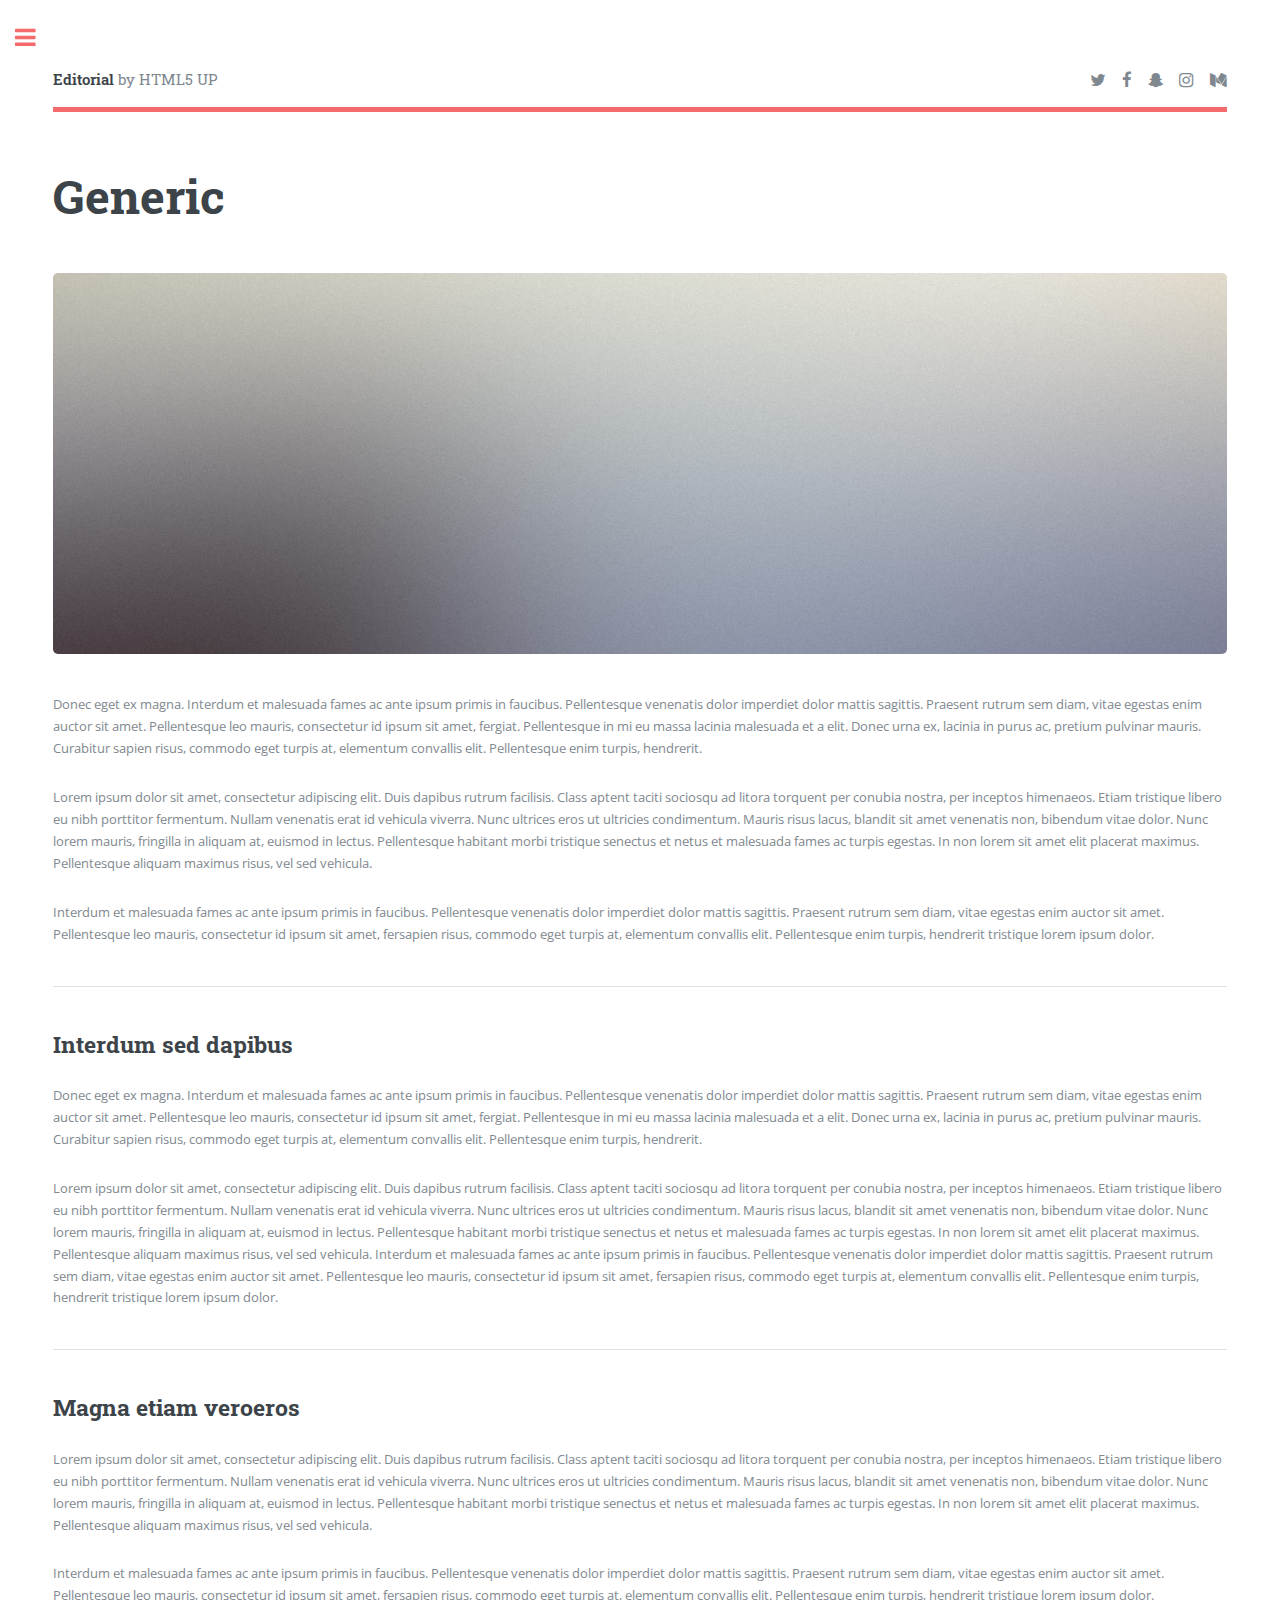
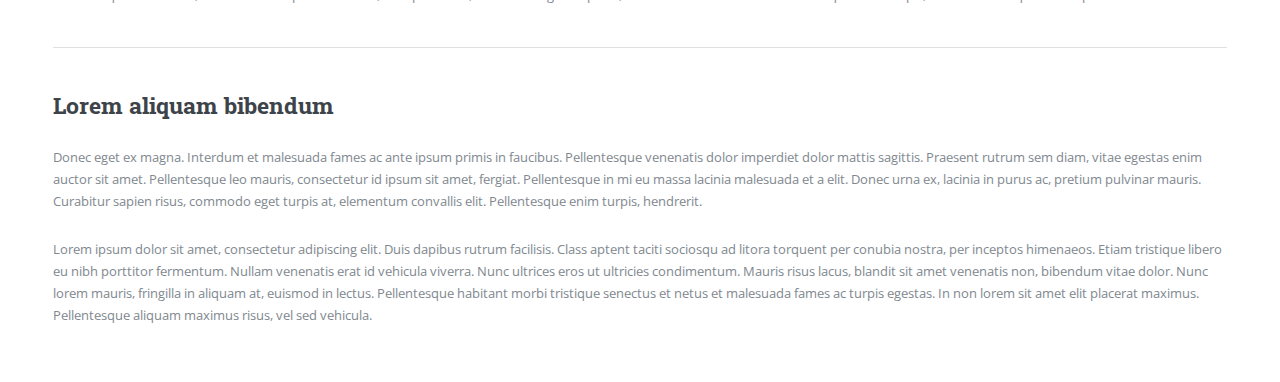
<file: generic.html>
<!DOCTYPE HTML>
<!--
	Editorial by HTML5 UP
	html5up.net | @ajlkn
	Free for personal and commercial use under the CCA 3.0 license (html5up.net/license)
-->
<html>
	<head>
		<title>Generic - Editorial by HTML5 UP</title>
		<meta charset="utf-8" />
		<meta name="viewport" content="width=device-width, initial-scale=1, user-scalable=no" />
		<link rel="stylesheet" href="assets/css/main.css" />
	</head>
	<body class="is-preload">

		<!-- Wrapper -->
			<div id="wrapper">

				<!-- Main -->
					<div id="main">
						<div class="inner">

							<!-- Header -->
								<header id="header">
									<a href="index.html" class="logo"><strong>Editorial</strong> by HTML5 UP</a>
									<ul class="icons">
										<li><a href="#" class="icon fa-twitter"><span class="label">Twitter</span></a></li>
										<li><a href="#" class="icon fa-facebook"><span class="label">Facebook</span></a></li>
										<li><a href="#" class="icon fa-snapchat-ghost"><span class="label">Snapchat</span></a></li>
										<li><a href="#" class="icon fa-instagram"><span class="label">Instagram</span></a></li>
										<li><a href="#" class="icon fa-medium"><span class="label">Medium</span></a></li>
									</ul>
								</header>

							<!-- Content -->
								<section>
									<header class="main">
										<h1>Generic</h1>
									</header>

									<span class="image main"><img src="images/pic11.jpg" alt="" /></span>

									<p>Donec eget ex magna. Interdum et malesuada fames ac ante ipsum primis in faucibus. Pellentesque venenatis dolor imperdiet dolor mattis sagittis. Praesent rutrum sem diam, vitae egestas enim auctor sit amet. Pellentesque leo mauris, consectetur id ipsum sit amet, fergiat. Pellentesque in mi eu massa lacinia malesuada et a elit. Donec urna ex, lacinia in purus ac, pretium pulvinar mauris. Curabitur sapien risus, commodo eget turpis at, elementum convallis elit. Pellentesque enim turpis, hendrerit.</p>
									<p>Lorem ipsum dolor sit amet, consectetur adipiscing elit. Duis dapibus rutrum facilisis. Class aptent taciti sociosqu ad litora torquent per conubia nostra, per inceptos himenaeos. Etiam tristique libero eu nibh porttitor fermentum. Nullam venenatis erat id vehicula viverra. Nunc ultrices eros ut ultricies condimentum. Mauris risus lacus, blandit sit amet venenatis non, bibendum vitae dolor. Nunc lorem mauris, fringilla in aliquam at, euismod in lectus. Pellentesque habitant morbi tristique senectus et netus et malesuada fames ac turpis egestas. In non lorem sit amet elit placerat maximus. Pellentesque aliquam maximus risus, vel sed vehicula.</p>
									<p>Interdum et malesuada fames ac ante ipsum primis in faucibus. Pellentesque venenatis dolor imperdiet dolor mattis sagittis. Praesent rutrum sem diam, vitae egestas enim auctor sit amet. Pellentesque leo mauris, consectetur id ipsum sit amet, fersapien risus, commodo eget turpis at, elementum convallis elit. Pellentesque enim turpis, hendrerit tristique lorem ipsum dolor.</p>

									<hr class="major" />

									<h2>Interdum sed dapibus</h2>
									<p>Donec eget ex magna. Interdum et malesuada fames ac ante ipsum primis in faucibus. Pellentesque venenatis dolor imperdiet dolor mattis sagittis. Praesent rutrum sem diam, vitae egestas enim auctor sit amet. Pellentesque leo mauris, consectetur id ipsum sit amet, fergiat. Pellentesque in mi eu massa lacinia malesuada et a elit. Donec urna ex, lacinia in purus ac, pretium pulvinar mauris. Curabitur sapien risus, commodo eget turpis at, elementum convallis elit. Pellentesque enim turpis, hendrerit.</p>
									<p>Lorem ipsum dolor sit amet, consectetur adipiscing elit. Duis dapibus rutrum facilisis. Class aptent taciti sociosqu ad litora torquent per conubia nostra, per inceptos himenaeos. Etiam tristique libero eu nibh porttitor fermentum. Nullam venenatis erat id vehicula viverra. Nunc ultrices eros ut ultricies condimentum. Mauris risus lacus, blandit sit amet venenatis non, bibendum vitae dolor. Nunc lorem mauris, fringilla in aliquam at, euismod in lectus. Pellentesque habitant morbi tristique senectus et netus et malesuada fames ac turpis egestas. In non lorem sit amet elit placerat maximus. Pellentesque aliquam maximus risus, vel sed vehicula. Interdum et malesuada fames ac ante ipsum primis in faucibus. Pellentesque venenatis dolor imperdiet dolor mattis sagittis. Praesent rutrum sem diam, vitae egestas enim auctor sit amet. Pellentesque leo mauris, consectetur id ipsum sit amet, fersapien risus, commodo eget turpis at, elementum convallis elit. Pellentesque enim turpis, hendrerit tristique lorem ipsum dolor.</p>

									<hr class="major" />

									<h2>Magna etiam veroeros</h2>
									<p>Lorem ipsum dolor sit amet, consectetur adipiscing elit. Duis dapibus rutrum facilisis. Class aptent taciti sociosqu ad litora torquent per conubia nostra, per inceptos himenaeos. Etiam tristique libero eu nibh porttitor fermentum. Nullam venenatis erat id vehicula viverra. Nunc ultrices eros ut ultricies condimentum. Mauris risus lacus, blandit sit amet venenatis non, bibendum vitae dolor. Nunc lorem mauris, fringilla in aliquam at, euismod in lectus. Pellentesque habitant morbi tristique senectus et netus et malesuada fames ac turpis egestas. In non lorem sit amet elit placerat maximus. Pellentesque aliquam maximus risus, vel sed vehicula.</p>
									<p>Interdum et malesuada fames ac ante ipsum primis in faucibus. Pellentesque venenatis dolor imperdiet dolor mattis sagittis. Praesent rutrum sem diam, vitae egestas enim auctor sit amet. Pellentesque leo mauris, consectetur id ipsum sit amet, fersapien risus, commodo eget turpis at, elementum convallis elit. Pellentesque enim turpis, hendrerit tristique lorem ipsum dolor.</p>

									<hr class="major" />

									<h2>Lorem aliquam bibendum</h2>
									<p>Donec eget ex magna. Interdum et malesuada fames ac ante ipsum primis in faucibus. Pellentesque venenatis dolor imperdiet dolor mattis sagittis. Praesent rutrum sem diam, vitae egestas enim auctor sit amet. Pellentesque leo mauris, consectetur id ipsum sit amet, fergiat. Pellentesque in mi eu massa lacinia malesuada et a elit. Donec urna ex, lacinia in purus ac, pretium pulvinar mauris. Curabitur sapien risus, commodo eget turpis at, elementum convallis elit. Pellentesque enim turpis, hendrerit.</p>
									<p>Lorem ipsum dolor sit amet, consectetur adipiscing elit. Duis dapibus rutrum facilisis. Class aptent taciti sociosqu ad litora torquent per conubia nostra, per inceptos himenaeos. Etiam tristique libero eu nibh porttitor fermentum. Nullam venenatis erat id vehicula viverra. Nunc ultrices eros ut ultricies condimentum. Mauris risus lacus, blandit sit amet venenatis non, bibendum vitae dolor. Nunc lorem mauris, fringilla in aliquam at, euismod in lectus. Pellentesque habitant morbi tristique senectus et netus et malesuada fames ac turpis egestas. In non lorem sit amet elit placerat maximus. Pellentesque aliquam maximus risus, vel sed vehicula.</p>

								</section>

						</div>
					</div>

				<!-- Sidebar -->
					<div id="sidebar">
						<div class="inner">

							<!-- Search -->
								<section id="search" class="alt">
									<form method="post" action="#">
										<input type="text" name="query" id="query" placeholder="Search" />
									</form>
								</section>

							<!-- Menu -->
								<nav id="menu">
									<header class="major">
										<h2>Menu</h2>
									</header>
									<ul>
										<li><a href="index.html">Homepage</a></li>
										<li><a href="generic.html">Generic</a></li>
										<li><a href="elements.html">Elements</a></li>
										<li>
											<span class="opener">Submenu</span>
											<ul>
												<li><a href="#">Lorem Dolor</a></li>
												<li><a href="#">Ipsum Adipiscing</a></li>
												<li><a href="#">Tempus Magna</a></li>
												<li><a href="#">Feugiat Veroeros</a></li>
											</ul>
										</li>
										<li><a href="#">Etiam Dolore</a></li>
										<li><a href="#">Adipiscing</a></li>
										<li>
											<span class="opener">Another Submenu</span>
											<ul>
												<li><a href="#">Lorem Dolor</a></li>
												<li><a href="#">Ipsum Adipiscing</a></li>
												<li><a href="#">Tempus Magna</a></li>
												<li><a href="#">Feugiat Veroeros</a></li>
											</ul>
										</li>
										<li><a href="#">Maximus Erat</a></li>
										<li><a href="#">Sapien Mauris</a></li>
										<li><a href="#">Amet Lacinia</a></li>
									</ul>
								</nav>

							<!-- Section -->
								<section>
									<header class="major">
										<h2>Ante interdum</h2>
									</header>
									<div class="mini-posts">
										<article>
											<a href="#" class="image"><img src="images/pic07.jpg" alt="" /></a>
											<p>Aenean ornare velit lacus, ac varius enim lorem ullamcorper dolore aliquam.</p>
										</article>
										<article>
											<a href="#" class="image"><img src="images/pic08.jpg" alt="" /></a>
											<p>Aenean ornare velit lacus, ac varius enim lorem ullamcorper dolore aliquam.</p>
										</article>
										<article>
											<a href="#" class="image"><img src="images/pic09.jpg" alt="" /></a>
											<p>Aenean ornare velit lacus, ac varius enim lorem ullamcorper dolore aliquam.</p>
										</article>
									</div>
									<ul class="actions">
										<li><a href="#" class="button">More</a></li>
									</ul>
								</section>

							<!-- Section -->
								<section>
									<header class="major">
										<h2>Get in touch</h2>
									</header>
									<p>Sed varius enim lorem ullamcorper dolore aliquam aenean ornare velit lacus, ac varius enim lorem ullamcorper dolore. Proin sed aliquam facilisis ante interdum. Sed nulla amet lorem feugiat tempus aliquam.</p>
									<ul class="contact">
										<li class="fa-envelope-o"><a href="#">information@untitled.tld</a></li>
										<li class="fa-phone">(000) 000-0000</li>
										<li class="fa-home">1234 Somewhere Road #8254<br />
										Nashville, TN 00000-0000</li>
									</ul>
								</section>

							<!-- Footer -->
								<footer id="footer">
									<p class="copyright">&copy; Untitled. All rights reserved. Demo Images: <a href="https://unsplash.com">Unsplash</a>. Design: <a href="https://html5up.net">HTML5 UP</a>.</p>
								</footer>

						</div>
					</div>

			</div>

		<!-- Scripts -->
			<script src="assets/js/jquery.min.js"></script>
			<script src="assets/js/browser.min.js"></script>
			<script src="assets/js/breakpoints.min.js"></script>
			<script src="assets/js/util.js"></script>
			<script src="assets/js/main.js"></script>

	</body>
</html>
</file>
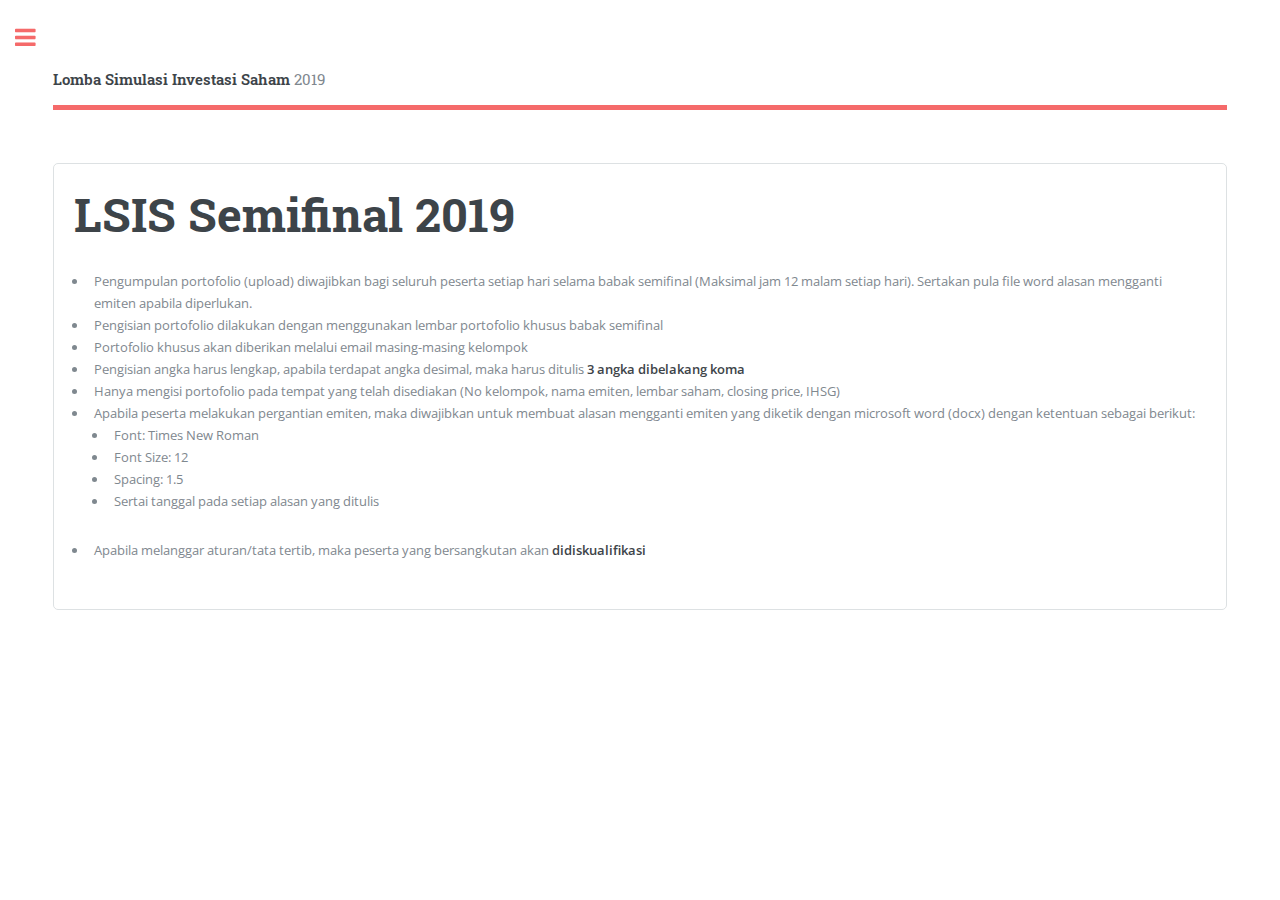
<file: semifinal.html>
<!DOCTYPE HTML>
<html>
	<head>
		<title>LSIS Aloysius 2019 - Semifinal</title>
		<meta charset="utf-8" />
		<meta name="viewport" content="width=device-width, initial-scale=1, user-scalable=no" />
		<link rel="stylesheet" href="assets/css/main.css" />
		<link rel="shortcut icon" type="image/png" href="images/favicon.png"/>
	</head>
	<body class="is-preload">

		<!-- Wrapper -->
			<div id="wrapper">

				<!-- Main -->
					<div id="main">
						<div class="inner">

							<!-- Header -->
								<header id="header">
									<a href="berita" class="logo"><strong>Lomba Simulasi Investasi Saham</strong> 2019</a>
								</header>

							<!-- Banner -->
								<section id="main">
									<div class="content">
										<div class="box">
										<header>
											<h1>LSIS Semifinal 2019</h1>
										</header>
										<p>
										<ul>
											<li>Pengumpulan portofolio (upload) diwajibkan bagi seluruh peserta setiap hari selama babak semifinal (Maksimal jam 12 malam setiap hari). Sertakan pula file word alasan mengganti emiten apabila diperlukan.</li>
											<li>Pengisian portofolio dilakukan dengan menggunakan lembar portofolio khusus babak semifinal</li>
											<li>Portofolio khusus akan diberikan melalui email masing-masing kelompok</li>
											<li>Pengisian angka harus lengkap, apabila terdapat angka desimal, maka harus ditulis <b>3 angka dibelakang koma</b></li>
											<li>Hanya mengisi portofolio pada tempat yang telah disediakan (No kelompok, nama emiten, lembar saham, closing price, IHSG)</li>
											<li>Apabila peserta melakukan pergantian emiten, maka diwajibkan untuk membuat alasan mengganti emiten yang diketik dengan microsoft word (docx) dengan ketentuan sebagai berikut:
                      <ul>
                        <li>Font: Times New Roman</li>
                        <li>Font Size: 12</li>
                        <li>Spacing: 1.5</li>
                        <li>Sertai tanggal pada setiap alasan yang ditulis</li>
                       </ul>
                      </li>
											<li>Apabila melanggar aturan/tata tertib, maka peserta yang bersangkutan akan <b>didiskualifikasi</b></li>
										</ul>
										</p>
										</div>
									</div>
                 </section>
						</div>
					</div>

				<!-- Sidebar -->
					<div id="sidebar">
						<div class="inner">

							<!-- Menu -->
								<nav id="menu">
									<header class="major">
										<h2>Menu</h2>
									</header>
									<ul>
										<li><a href="https://lsisaloysius.github.io">Home</a></li>
										<li><a href="berita">Berita</a></li>
										<li><a href="aturan-main">Aturan Main</a></li>
                    <li><a href="semifinal">Semifinal</a></li>
										<li><a href="daftar-peserta">Daftar Peserta</a></li>
										<li><a href="https://www.idx.co.id/data-pasar/ringkasan-perdagangan/ringkasan-saham/">Cek Harga Pasar</a></li>
										<li><a href="https://drive.google.com/uc?export=download&id=1YkyPIUASn3o7nwP2gvz_wKDndPJIScFu">Download Portofolio Kosong</a></li>
										<li><a href="https://goo.gl/forms/YB6zw6wpyxFKTe6V2">Upload Portofolio Kamu</a></li>
									</ul>
								</nav>
								<section>
									<header class="major">
										<h2>Pemberitahuan</h2>
									</header>
									<ul>
										<li><a>30 Januari 2019</a><p>Untuk melakukan upload, silakan klik <a href="https://goo.gl/forms/YB6zw6wpyxFKTe6V2">Upload Portofolio Kamu</a> di atas ini.</li>
									</ul>
								</section>
							<!-- Footer -->
								<footer id="footer">
									<p class="copyright">&copy; LSIS Committee 2019. Created by <a href="http://leonidesu.online">Andrew Jung</a>.</p>
								</footer>

						</div>
					</div>

			</div>

		<!-- Scripts -->
			<script src="assets/js/jquery.min.js"></script>
			<script src="assets/js/browser.min.js"></script>
			<script src="assets/js/breakpoints.min.js"></script>
			<script src="assets/js/util.js"></script>
			<script src="assets/js/main.js"></script>

	</body>
</html>
</file>
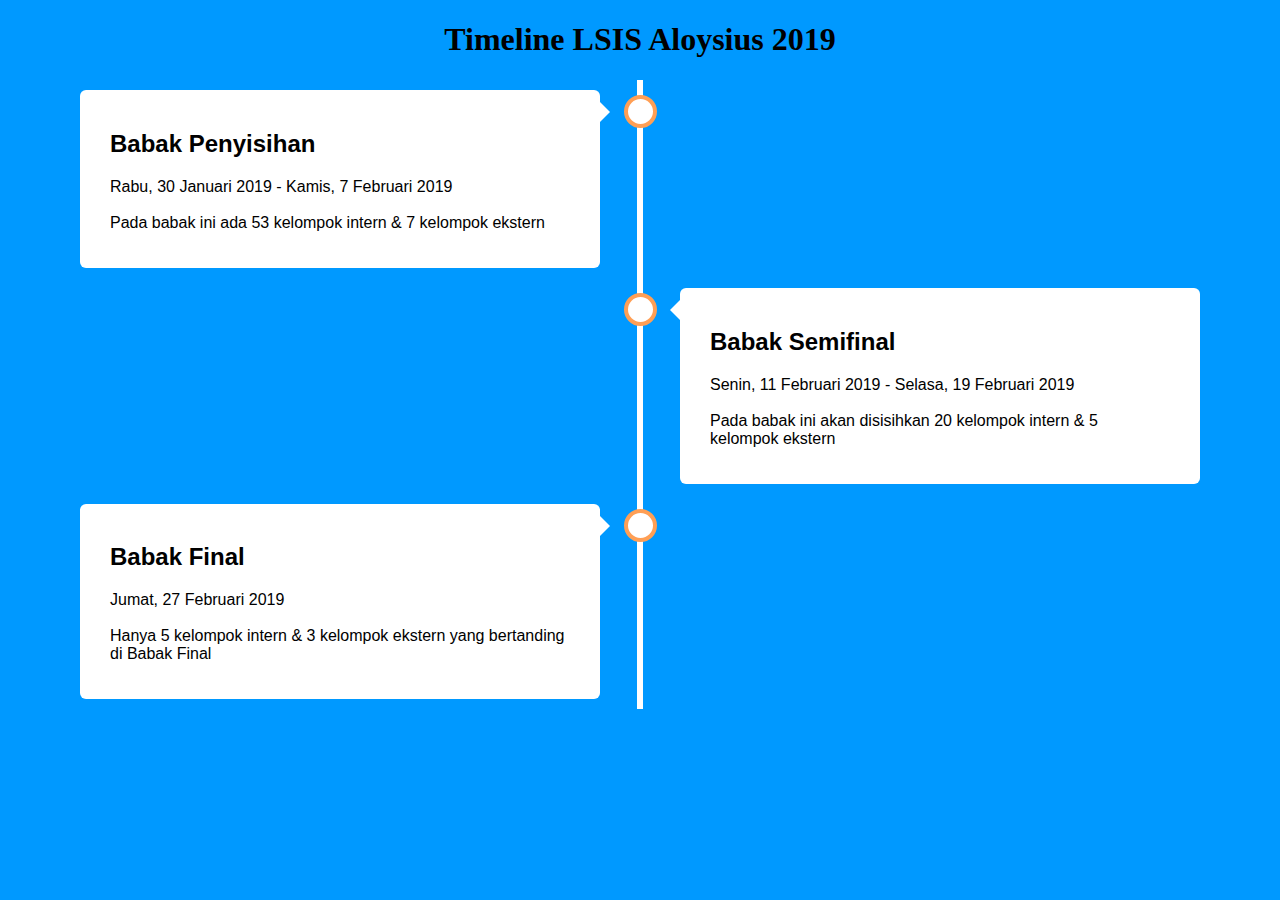
<file: timeline.html>
<!DOCTYPE html>
<html>
<head>
<title>LSIS Aloysius 2019 - Timeline</title>
		<meta charset="utf-8" />
		<meta name="viewport" content="width=device-width, initial-scale=1, user-scalable=no" />
		<link rel="shortcut icon" type="image/png" href="images/favicon.png"/>
<style>
* {
  box-sizing: border-box;
}
body {
  background-color: #0099ff;
  font-family: Helvetica, sans-serif;
}

/* The actual timeline (the vertical ruler) */
.timeline {
  position: relative;
  max-width: 1200px;
  margin: 0 auto;
}

/* The actual timeline (the vertical ruler) */
.timeline::after {
  content: '';
  position: absolute;
  width: 6px;
  background-color: white;
  top: 0;
  bottom: 0;
  left: 50%;
  margin-left: -3px;
}

/* Container around content */
.container {
  padding: 10px 40px;
  position: relative;
  background-color: inherit;
  width: 50%;
}

/* The circles on the timeline */
.container::after {
  content: '';
  position: absolute;
  width: 25px;
  height: 25px;
  right: -17px;
  background-color: white;
  border: 4px solid #FF9F55;
  top: 15px;
  border-radius: 50%;
  z-index: 1;
}

/* Place the container to the left */
.left {
  left: 0;
}

/* Place the container to the right */
.right {
  left: 50%;
}

/* Add arrows to the left container (pointing right) */
.left::before {
  content: " ";
  height: 0;
  position: absolute;
  top: 22px;
  width: 0;
  z-index: 1;
  right: 30px;
  border: medium solid white;
  border-width: 10px 0 10px 10px;
  border-color: transparent transparent transparent white;
}

/* Add arrows to the right container (pointing left) */
.right::before {
  content: " ";
  height: 0;
  position: absolute;
  top: 22px;
  width: 0;
  z-index: 1;
  left: 30px;
  border: medium solid white;
  border-width: 10px 10px 10px 0;
  border-color: transparent white transparent transparent;
}

/* Fix the circle for containers on the right side */
.right::after {
  left: -16px;
}

/* The actual content */
.content {
  padding: 20px 30px;
  background-color: white;
  position: relative;
  border-radius: 6px;
}

/* Media queries - Responsive timeline on screens less than 600px wide */
@media screen and (max-width: 600px) {
  /* Place the timelime to the left */
  .timeline::after {
  left: 31px;
  }
  
  /* Full-width containers */
  .container {
  width: 100%;
  padding-left: 70px;
  padding-right: 25px;
  }
  
  /* Make sure that all arrows are pointing leftwards */
  .container::before {
  left: 60px;
  border: medium solid white;
  border-width: 10px 10px 10px 0;
  border-color: transparent white transparent transparent;
  }

  /* Make sure all circles are at the same spot */
  .left::after, .right::after {
  left: 15px;
  }
  
  /* Make all right containers behave like the left ones */
  .right {
  left: 0%;
  }
}
</style>
</head>
<body>
	<h1 align="center" style="font-family:impact">Timeline LSIS Aloysius 2019</h1>
<div class="timeline">
  <div class="container left">
    <div class="content">
      <h2>Babak Penyisihan</h2>
      <p>Rabu, 30 Januari 2019 - Kamis, 7 Februari 2019</br></br>Pada babak ini ada 53 kelompok intern & 7 kelompok ekstern</p>
    </div>
  </div>
  <div class="container right">
    <div class="content">
      <h2>Babak Semifinal</h2>
      <p>Senin, 11 Februari 2019 - Selasa, 19 Februari 2019</br></br>Pada babak ini akan disisihkan 20 kelompok intern & 5 kelompok ekstern</p>
    </div>
  </div>
  <div class="container left">
    <div class="content">
      <h2>Babak Final</h2>
      <p>Jumat, 27 Februari 2019</br></br>Hanya 5 kelompok intern & 3 kelompok ekstern yang bertanding di Babak Final</p>
    </div>
  </div>
</div>

</body>
</html>
</file>
<file: assets/css/main.css>
@import url(font-awesome.min.css);
@import url("https://fonts.googleapis.com/css?family=Open+Sans:400,600,400italic,600italic|Roboto+Slab:400,700");


html, body, div, span, applet, object,
iframe, h1, h2, h3, h4, h5, h6, p, blockquote,
pre, a, abbr, acronym, address, big, cite,
code, del, dfn, em, img, ins, kbd, q, s, samp,
small, strike, strong, sub, sup, tt, var, b,
u, i, center, dl, dt, dd, ol, ul, li, fieldset,
form, label, legend, table, caption, tbody,
tfoot, thead, tr, th, td, article, aside,
canvas, details, embed, figure, figcaption,
footer, header, hgroup, menu, nav, output, ruby,
section, summary, time, mark, audio, video {
	margin: 0;
	padding: 0;
	border: 0;
	font-size: 100%;
	font: inherit;
	vertical-align: baseline;}

article, aside, details, figcaption, figure,
footer, header, hgroup, menu, nav, section {
	display: block;}

body {
	line-height: 1;
}

ol, ul {
	list-style: none;
}

blockquote, q {
	quotes: none;
}

	blockquote:before, blockquote:after, q:before, q:after {
		content: '';
		content: none;
	}

table {
	border-collapse: collapse;
	border-spacing: 0;
}

body {
	-webkit-text-size-adjust: none;
}

mark {
	background-color: transparent;
	color: inherit;
}

input::-moz-focus-inner {
	border: 0;
	padding: 0;
}

input, select, textarea {
	-moz-appearance: none;
	-webkit-appearance: none;
	-ms-appearance: none;
	appearance: none;
}

/* Basic */

	@-ms-viewport {
		width: device-width;
	}

	body {
		-ms-overflow-style: scrollbar;
	}

	@media screen and (max-width: 480px) {

		html, body {
			min-width: 320px;
		}

	}

	html {
		box-sizing: border-box;
	}

	*, *:before, *:after {
		box-sizing: inherit;
	}

	body {
		background: #ffffff;
	}

		body.is-preload *, body.is-preload *:before, body.is-preload *:after, body.is-resizing *, body.is-resizing *:before, body.is-resizing *:after {
			-moz-animation: none !important;
			-webkit-animation: none !important;
			-ms-animation: none !important;
			animation: none !important;
			-moz-transition: none !important;
			-webkit-transition: none !important;
			-ms-transition: none !important;
			transition: none !important;
		}

/* Type */

	body, input, select, textarea {
		color: #7f888f;
		font-family: "Open Sans", sans-serif;
		font-size: 13pt;
		font-weight: 400;
		line-height: 1.65;
	}

		@media screen and (max-width: 1680px) {

			body, input, select, textarea {
				font-size: 11pt;
			}

		}

		@media screen and (max-width: 1280px) {

			body, input, select, textarea {
				font-size: 10pt;
			}

		}

		@media screen and (max-width: 360px) {

			body, input, select, textarea {
				font-size: 9pt;
			}

		}

	a {
		-moz-transition: color 0.2s ease-in-out, border-bottom-color 0.2s ease-in-out;
		-webkit-transition: color 0.2s ease-in-out, border-bottom-color 0.2s ease-in-out;
		-ms-transition: color 0.2s ease-in-out, border-bottom-color 0.2s ease-in-out;
		transition: color 0.2s ease-in-out, border-bottom-color 0.2s ease-in-out;
		border-bottom: dotted 1px;
		color: #f56a6a;
		text-decoration: none;
	}

		a:hover {
			border-bottom-color: #f56a6a;
			color: #f56a6a !important;
		}

			a:hover strong {
				color: inherit;
			}

	strong, b {
		color: #3d4449;
		font-weight: 600;
	}

	em, i {
		font-style: italic;
	}

	p {
		margin: 0 0 2em 0;
	}

	h1, h2, h3, h4, h5, h6 {
		color: #3d4449;
		font-family: "Roboto Slab", serif;
		font-weight: 700;
		line-height: 1.5;
		margin: 0 0 1em 0;
	}

		h1 a, h2 a, h3 a, h4 a, h5 a, h6 a {
			color: inherit;
			text-decoration: none;
			border-bottom: 0;
		}

	h1 {
		font-size: 4em;
		margin: 0 0 0.5em 0;
		line-height: 1.3;
	}

	h2 {
		font-size: 1.75em;
	}

	h3 {
		font-size: 1.25em;
	}

	h4 {
		font-size: 1.1em;
	}

	h5 {
		font-size: 0.9em;
	}

	h6 {
		font-size: 0.7em;
	}

	@media screen and (max-width: 1680px) {

		h1 {
			font-size: 3.5em;
		}

	}

	@media screen and (max-width: 980px) {

		h1 {
			font-size: 3.25em;
		}

	}

	@media screen and (max-width: 736px) {

		h1 {
			font-size: 2em;
			line-height: 1.4;
		}

		h2 {
			font-size: 1.5em;
		}

	}

	sub {
		font-size: 0.8em;
		position: relative;
		top: 0.5em;
	}

	sup {
		font-size: 0.8em;
		position: relative;
		top: -0.5em;
	}

	blockquote {
		border-left: solid 3px rgba(210, 215, 217, 0.75);
		font-style: italic;
		margin: 0 0 2em 0;
		padding: 0.5em 0 0.5em 2em;
	}

	code {
		background: rgba(230, 235, 237, 0.25);
		border-radius: 0.375em;
		border: solid 1px rgba(210, 215, 217, 0.75);
		font-family: "Courier New", monospace;
		font-size: 0.9em;
		margin: 0 0.25em;
		padding: 0.25em 0.65em;
	}

	pre {
		-webkit-overflow-scrolling: touch;
		font-family: "Courier New", monospace;
		font-size: 0.9em;
		margin: 0 0 2em 0;
	}

		pre code {
			display: block;
			line-height: 1.75;
			padding: 1em 1.5em;
			overflow-x: auto;
		}

	hr {
		border: 0;
		border-bottom: solid 1px rgba(210, 215, 217, 0.75);
		margin: 2em 0;
	}

		hr.major {
			margin: 3em 0;
		}

	.align-left {
		text-align: left;
	}

	.align-center {
		text-align: center;
	}

	.align-right {
		text-align: right;
	}

/* Row */

	.row {
		display: flex;
		flex-wrap: wrap;
		box-sizing: border-box;
		align-items: stretch;
	}

		.row > * {
			box-sizing: border-box;
		}

		.row.gtr-uniform > * > :last-child {
			margin-bottom: 0;
		}

		.row.aln-left {
			justify-content: flex-start;
		}

		.row.aln-center {
			justify-content: center;
		}

		.row.aln-right {
			justify-content: flex-end;
		}

		.row.aln-top {
			align-items: flex-start;
		}

		.row.aln-middle {
			align-items: center;
		}

		.row.aln-bottom {
			align-items: flex-end;
		}

		.row > .imp {
			order: -1;
		}

		.row > .col-1 {
			width: 8.3333333333%;
		}

		.row > .off-1 {
			margin-left: 8.3333333333%;
		}

		.row > .col-2 {
			width: 16.6666666667%;
		}

		.row > .off-2 {
			margin-left: 16.6666666667%;
		}

		.row > .col-3 {
			width: 25%;
		}

		.row > .off-3 {
			margin-left: 25%;
		}

		.row > .col-4 {
			width: 33.3333333333%;
		}

		.row > .off-4 {
			margin-left: 33.3333333333%;
		}

		.row > .col-5 {
			width: 41.6666666667%;
		}

		.row > .off-5 {
			margin-left: 41.6666666667%;
		}

		.row > .col-6 {
			width: 50%;
		}

		.row > .off-6 {
			margin-left: 50%;
		}

		.row > .col-7 {
			width: 58.3333333333%;
		}

		.row > .off-7 {
			margin-left: 58.3333333333%;
		}

		.row > .col-8 {
			width: 66.6666666667%;
		}

		.row > .off-8 {
			margin-left: 66.6666666667%;
		}

		.row > .col-9 {
			width: 75%;
		}

		.row > .off-9 {
			margin-left: 75%;
		}

		.row > .col-10 {
			width: 83.3333333333%;
		}

		.row > .off-10 {
			margin-left: 83.3333333333%;
		}

		.row > .col-11 {
			width: 91.6666666667%;
		}

		.row > .off-11 {
			margin-left: 91.6666666667%;
		}

		.row > .col-12 {
			width: 100%;
		}

		.row > .off-12 {
			margin-left: 100%;
		}

		.row.gtr-0 {
			margin-top: 0;
			margin-left: 0em;
		}

			.row.gtr-0 > * {
				padding: 0 0 0 0em;
			}

			.row.gtr-0.gtr-uniform {
				margin-top: 0em;
			}

				.row.gtr-0.gtr-uniform > * {
					padding-top: 0em;
				}

		.row.gtr-25 {
			margin-top: 0;
			margin-left: -0.375em;
		}

			.row.gtr-25 > * {
				padding: 0 0 0 0.375em;
			}

			.row.gtr-25.gtr-uniform {
				margin-top: -0.375em;
			}

				.row.gtr-25.gtr-uniform > * {
					padding-top: 0.375em;
				}

		.row.gtr-50 {
			margin-top: 0;
			margin-left: -0.75em;
		}

			.row.gtr-50 > * {
				padding: 0 0 0 0.75em;
			}

			.row.gtr-50.gtr-uniform {
				margin-top: -0.75em;
			}

				.row.gtr-50.gtr-uniform > * {
					padding-top: 0.75em;
				}

		.row {
			margin-top: 0;
			margin-left: -1.5em;
		}

			.row > * {
				padding: 0 0 0 1.5em;
			}

			.row.gtr-uniform {
				margin-top: -1.5em;
			}

				.row.gtr-uniform > * {
					padding-top: 1.5em;
				}

		.row.gtr-150 {
			margin-top: 0;
			margin-left: -2.25em;
		}

			.row.gtr-150 > * {
				padding: 0 0 0 2.25em;
			}

			.row.gtr-150.gtr-uniform {
				margin-top: -2.25em;
			}

				.row.gtr-150.gtr-uniform > * {
					padding-top: 2.25em;
				}

		.row.gtr-200 {
			margin-top: 0;
			margin-left: -3em;
		}

			.row.gtr-200 > * {
				padding: 0 0 0 3em;
			}

			.row.gtr-200.gtr-uniform {
				margin-top: -3em;
			}

				.row.gtr-200.gtr-uniform > * {
					padding-top: 3em;
				}

		@media screen and (max-width: 1680px) {

			.row {
				display: flex;
				flex-wrap: wrap;
				box-sizing: border-box;
				align-items: stretch;
			}

				.row > * {
					box-sizing: border-box;
				}

				.row.gtr-uniform > * > :last-child {
					margin-bottom: 0;
				}

				.row.aln-left {
					justify-content: flex-start;
				}

				.row.aln-center {
					justify-content: center;
				}

				.row.aln-right {
					justify-content: flex-end;
				}

				.row.aln-top {
					align-items: flex-start;
				}

				.row.aln-middle {
					align-items: center;
				}

				.row.aln-bottom {
					align-items: flex-end;
				}

				.row > .imp-xlarge {
					order: -1;
				}

				.row > .col-1-xlarge {
					width: 8.3333333333%;
				}

				.row > .off-1-xlarge {
					margin-left: 8.3333333333%;
				}

				.row > .col-2-xlarge {
					width: 16.6666666667%;
				}

				.row > .off-2-xlarge {
					margin-left: 16.6666666667%;
				}

				.row > .col-3-xlarge {
					width: 25%;
				}

				.row > .off-3-xlarge {
					margin-left: 25%;
				}

				.row > .col-4-xlarge {
					width: 33.3333333333%;
				}

				.row > .off-4-xlarge {
					margin-left: 33.3333333333%;
				}

				.row > .col-5-xlarge {
					width: 41.6666666667%;
				}

				.row > .off-5-xlarge {
					margin-left: 41.6666666667%;
				}

				.row > .col-6-xlarge {
					width: 50%;
				}

				.row > .off-6-xlarge {
					margin-left: 50%;
				}

				.row > .col-7-xlarge {
					width: 58.3333333333%;
				}

				.row > .off-7-xlarge {
					margin-left: 58.3333333333%;
				}

				.row > .col-8-xlarge {
					width: 66.6666666667%;
				}

				.row > .off-8-xlarge {
					margin-left: 66.6666666667%;
				}

				.row > .col-9-xlarge {
					width: 75%;
				}

				.row > .off-9-xlarge {
					margin-left: 75%;
				}

				.row > .col-10-xlarge {
					width: 83.3333333333%;
				}

				.row > .off-10-xlarge {
					margin-left: 83.3333333333%;
				}

				.row > .col-11-xlarge {
					width: 91.6666666667%;
				}

				.row > .off-11-xlarge {
					margin-left: 91.6666666667%;
				}

				.row > .col-12-xlarge {
					width: 100%;
				}

				.row > .off-12-xlarge {
					margin-left: 100%;
				}

				.row.gtr-0 {
					margin-top: 0;
					margin-left: 0em;
				}

					.row.gtr-0 > * {
						padding: 0 0 0 0em;
					}

					.row.gtr-0.gtr-uniform {
						margin-top: 0em;
					}

						.row.gtr-0.gtr-uniform > * {
							padding-top: 0em;
						}

				.row.gtr-25 {
					margin-top: 0;
					margin-left: -0.375em;
				}

					.row.gtr-25 > * {
						padding: 0 0 0 0.375em;
					}

					.row.gtr-25.gtr-uniform {
						margin-top: -0.375em;
					}

						.row.gtr-25.gtr-uniform > * {
							padding-top: 0.375em;
						}

				.row.gtr-50 {
					margin-top: 0;
					margin-left: -0.75em;
				}

					.row.gtr-50 > * {
						padding: 0 0 0 0.75em;
					}

					.row.gtr-50.gtr-uniform {
						margin-top: -0.75em;
					}

						.row.gtr-50.gtr-uniform > * {
							padding-top: 0.75em;
						}

				.row {
					margin-top: 0;
					margin-left: -1.5em;
				}

					.row > * {
						padding: 0 0 0 1.5em;
					}

					.row.gtr-uniform {
						margin-top: -1.5em;
					}

						.row.gtr-uniform > * {
							padding-top: 1.5em;
						}

				.row.gtr-150 {
					margin-top: 0;
					margin-left: -2.25em;
				}

					.row.gtr-150 > * {
						padding: 0 0 0 2.25em;
					}

					.row.gtr-150.gtr-uniform {
						margin-top: -2.25em;
					}

						.row.gtr-150.gtr-uniform > * {
							padding-top: 2.25em;
						}

				.row.gtr-200 {
					margin-top: 0;
					margin-left: -3em;
				}

					.row.gtr-200 > * {
						padding: 0 0 0 3em;
					}

					.row.gtr-200.gtr-uniform {
						margin-top: -3em;
					}

						.row.gtr-200.gtr-uniform > * {
							padding-top: 3em;
						}

		}

		@media screen and (max-width: 1280px) {

			.row {
				display: flex;
				flex-wrap: wrap;
				box-sizing: border-box;
				align-items: stretch;
			}

				.row > * {
					box-sizing: border-box;
				}

				.row.gtr-uniform > * > :last-child {
					margin-bottom: 0;
				}

				.row.aln-left {
					justify-content: flex-start;
				}

				.row.aln-center {
					justify-content: center;
				}

				.row.aln-right {
					justify-content: flex-end;
				}

				.row.aln-top {
					align-items: flex-start;
				}

				.row.aln-middle {
					align-items: center;
				}

				.row.aln-bottom {
					align-items: flex-end;
				}

				.row > .imp-large {
					order: -1;
				}

				.row > .col-1-large {
					width: 8.3333333333%;
				}

				.row > .off-1-large {
					margin-left: 8.3333333333%;
				}

				.row > .col-2-large {
					width: 16.6666666667%;
				}

				.row > .off-2-large {
					margin-left: 16.6666666667%;
				}

				.row > .col-3-large {
					width: 25%;
				}

				.row > .off-3-large {
					margin-left: 25%;
				}

				.row > .col-4-large {
					width: 33.3333333333%;
				}

				.row > .off-4-large {
					margin-left: 33.3333333333%;
				}

				.row > .col-5-large {
					width: 41.6666666667%;
				}

				.row > .off-5-large {
					margin-left: 41.6666666667%;
				}

				.row > .col-6-large {
					width: 50%;
				}

				.row > .off-6-large {
					margin-left: 50%;
				}

				.row > .col-7-large {
					width: 58.3333333333%;
				}

				.row > .off-7-large {
					margin-left: 58.3333333333%;
				}

				.row > .col-8-large {
					width: 66.6666666667%;
				}

				.row > .off-8-large {
					margin-left: 66.6666666667%;
				}

				.row > .col-9-large {
					width: 75%;
				}

				.row > .off-9-large {
					margin-left: 75%;
				}

				.row > .col-10-large {
					width: 83.3333333333%;
				}

				.row > .off-10-large {
					margin-left: 83.3333333333%;
				}

				.row > .col-11-large {
					width: 91.6666666667%;
				}

				.row > .off-11-large {
					margin-left: 91.6666666667%;
				}

				.row > .col-12-large {
					width: 100%;
				}

				.row > .off-12-large {
					margin-left: 100%;
				}

				.row.gtr-0 {
					margin-top: 0;
					margin-left: 0em;
				}

					.row.gtr-0 > * {
						padding: 0 0 0 0em;
					}

					.row.gtr-0.gtr-uniform {
						margin-top: 0em;
					}

						.row.gtr-0.gtr-uniform > * {
							padding-top: 0em;
						}

				.row.gtr-25 {
					margin-top: 0;
					margin-left: -0.375em;
				}

					.row.gtr-25 > * {
						padding: 0 0 0 0.375em;
					}

					.row.gtr-25.gtr-uniform {
						margin-top: -0.375em;
					}

						.row.gtr-25.gtr-uniform > * {
							padding-top: 0.375em;
						}

				.row.gtr-50 {
					margin-top: 0;
					margin-left: -0.75em;
				}

					.row.gtr-50 > * {
						padding: 0 0 0 0.75em;
					}

					.row.gtr-50.gtr-uniform {
						margin-top: -0.75em;
					}

						.row.gtr-50.gtr-uniform > * {
							padding-top: 0.75em;
						}

				.row {
					margin-top: 0;
					margin-left: -1.5em;
				}

					.row > * {
						padding: 0 0 0 1.5em;
					}

					.row.gtr-uniform {
						margin-top: -1.5em;
					}

						.row.gtr-uniform > * {
							padding-top: 1.5em;
						}

				.row.gtr-150 {
					margin-top: 0;
					margin-left: -2.25em;
				}

					.row.gtr-150 > * {
						padding: 0 0 0 2.25em;
					}

					.row.gtr-150.gtr-uniform {
						margin-top: -2.25em;
					}

						.row.gtr-150.gtr-uniform > * {
							padding-top: 2.25em;
						}

				.row.gtr-200 {
					margin-top: 0;
					margin-left: -3em;
				}

					.row.gtr-200 > * {
						padding: 0 0 0 3em;
					}

					.row.gtr-200.gtr-uniform {
						margin-top: -3em;
					}

						.row.gtr-200.gtr-uniform > * {
							padding-top: 3em;
						}

		}

		@media screen and (max-width: 980px) {

			.row {
				display: flex;
				flex-wrap: wrap;
				box-sizing: border-box;
				align-items: stretch;
			}

				.row > * {
					box-sizing: border-box;
				}

				.row.gtr-uniform > * > :last-child {
					margin-bottom: 0;
				}

				.row.aln-left {
					justify-content: flex-start;
				}

				.row.aln-center {
					justify-content: center;
				}

				.row.aln-right {
					justify-content: flex-end;
				}

				.row.aln-top {
					align-items: flex-start;
				}

				.row.aln-middle {
					align-items: center;
				}

				.row.aln-bottom {
					align-items: flex-end;
				}

				.row > .imp-medium {
					order: -1;
				}

				.row > .col-1-medium {
					width: 8.3333333333%;
				}

				.row > .off-1-medium {
					margin-left: 8.3333333333%;
				}

				.row > .col-2-medium {
					width: 16.6666666667%;
				}

				.row > .off-2-medium {
					margin-left: 16.6666666667%;
				}

				.row > .col-3-medium {
					width: 25%;
				}

				.row > .off-3-medium {
					margin-left: 25%;
				}

				.row > .col-4-medium {
					width: 33.3333333333%;
				}

				.row > .off-4-medium {
					margin-left: 33.3333333333%;
				}

				.row > .col-5-medium {
					width: 41.6666666667%;
				}

				.row > .off-5-medium {
					margin-left: 41.6666666667%;
				}

				.row > .col-6-medium {
					width: 50%;
				}

				.row > .off-6-medium {
					margin-left: 50%;
				}

				.row > .col-7-medium {
					width: 58.3333333333%;
				}

				.row > .off-7-medium {
					margin-left: 58.3333333333%;
				}

				.row > .col-8-medium {
					width: 66.6666666667%;
				}

				.row > .off-8-medium {
					margin-left: 66.6666666667%;
				}

				.row > .col-9-medium {
					width: 75%;
				}

				.row > .off-9-medium {
					margin-left: 75%;
				}

				.row > .col-10-medium {
					width: 83.3333333333%;
				}

				.row > .off-10-medium {
					margin-left: 83.3333333333%;
				}

				.row > .col-11-medium {
					width: 91.6666666667%;
				}

				.row > .off-11-medium {
					margin-left: 91.6666666667%;
				}

				.row > .col-12-medium {
					width: 100%;
				}

				.row > .off-12-medium {
					margin-left: 100%;
				}

				.row.gtr-0 {
					margin-top: 0;
					margin-left: 0em;
				}

					.row.gtr-0 > * {
						padding: 0 0 0 0em;
					}

					.row.gtr-0.gtr-uniform {
						margin-top: 0em;
					}

						.row.gtr-0.gtr-uniform > * {
							padding-top: 0em;
						}

				.row.gtr-25 {
					margin-top: 0;
					margin-left: -0.375em;
				}

					.row.gtr-25 > * {
						padding: 0 0 0 0.375em;
					}

					.row.gtr-25.gtr-uniform {
						margin-top: -0.375em;
					}

						.row.gtr-25.gtr-uniform > * {
							padding-top: 0.375em;
						}

				.row.gtr-50 {
					margin-top: 0;
					margin-left: -0.75em;
				}

					.row.gtr-50 > * {
						padding: 0 0 0 0.75em;
					}

					.row.gtr-50.gtr-uniform {
						margin-top: -0.75em;
					}

						.row.gtr-50.gtr-uniform > * {
							padding-top: 0.75em;
						}

				.row {
					margin-top: 0;
					margin-left: -1.5em;
				}

					.row > * {
						padding: 0 0 0 1.5em;
					}

					.row.gtr-uniform {
						margin-top: -1.5em;
					}

						.row.gtr-uniform > * {
							padding-top: 1.5em;
						}

				.row.gtr-150 {
					margin-top: 0;
					margin-left: -2.25em;
				}

					.row.gtr-150 > * {
						padding: 0 0 0 2.25em;
					}

					.row.gtr-150.gtr-uniform {
						margin-top: -2.25em;
					}

						.row.gtr-150.gtr-uniform > * {
							padding-top: 2.25em;
						}

				.row.gtr-200 {
					margin-top: 0;
					margin-left: -3em;
				}

					.row.gtr-200 > * {
						padding: 0 0 0 3em;
					}

					.row.gtr-200.gtr-uniform {
						margin-top: -3em;
					}

						.row.gtr-200.gtr-uniform > * {
							padding-top: 3em;
						}

		}

		@media screen and (max-width: 736px) {

			.row {
				display: flex;
				flex-wrap: wrap;
				box-sizing: border-box;
				align-items: stretch;
			}

				.row > * {
					box-sizing: border-box;
				}

				.row.gtr-uniform > * > :last-child {
					margin-bottom: 0;
				}

				.row.aln-left {
					justify-content: flex-start;
				}

				.row.aln-center {
					justify-content: center;
				}

				.row.aln-right {
					justify-content: flex-end;
				}

				.row.aln-top {
					align-items: flex-start;
				}

				.row.aln-middle {
					align-items: center;
				}

				.row.aln-bottom {
					align-items: flex-end;
				}

				.row > .imp-small {
					order: -1;
				}

				.row > .col-1-small {
					width: 8.3333333333%;
				}

				.row > .off-1-small {
					margin-left: 8.3333333333%;
				}

				.row > .col-2-small {
					width: 16.6666666667%;
				}

				.row > .off-2-small {
					margin-left: 16.6666666667%;
				}

				.row > .col-3-small {
					width: 25%;
				}

				.row > .off-3-small {
					margin-left: 25%;
				}

				.row > .col-4-small {
					width: 33.3333333333%;
				}

				.row > .off-4-small {
					margin-left: 33.3333333333%;
				}

				.row > .col-5-small {
					width: 41.6666666667%;
				}

				.row > .off-5-small {
					margin-left: 41.6666666667%;
				}

				.row > .col-6-small {
					width: 50%;
				}

				.row > .off-6-small {
					margin-left: 50%;
				}

				.row > .col-7-small {
					width: 58.3333333333%;
				}

				.row > .off-7-small {
					margin-left: 58.3333333333%;
				}

				.row > .col-8-small {
					width: 66.6666666667%;
				}

				.row > .off-8-small {
					margin-left: 66.6666666667%;
				}

				.row > .col-9-small {
					width: 75%;
				}

				.row > .off-9-small {
					margin-left: 75%;
				}

				.row > .col-10-small {
					width: 83.3333333333%;
				}

				.row > .off-10-small {
					margin-left: 83.3333333333%;
				}

				.row > .col-11-small {
					width: 91.6666666667%;
				}

				.row > .off-11-small {
					margin-left: 91.6666666667%;
				}

				.row > .col-12-small {
					width: 100%;
				}

				.row > .off-12-small {
					margin-left: 100%;
				}

				.row.gtr-0 {
					margin-top: 0;
					margin-left: 0em;
				}

					.row.gtr-0 > * {
						padding: 0 0 0 0em;
					}

					.row.gtr-0.gtr-uniform {
						margin-top: 0em;
					}

						.row.gtr-0.gtr-uniform > * {
							padding-top: 0em;
						}

				.row.gtr-25 {
					margin-top: 0;
					margin-left: -0.375em;
				}

					.row.gtr-25 > * {
						padding: 0 0 0 0.375em;
					}

					.row.gtr-25.gtr-uniform {
						margin-top: -0.375em;
					}

						.row.gtr-25.gtr-uniform > * {
							padding-top: 0.375em;
						}

				.row.gtr-50 {
					margin-top: 0;
					margin-left: -0.75em;
				}

					.row.gtr-50 > * {
						padding: 0 0 0 0.75em;
					}

					.row.gtr-50.gtr-uniform {
						margin-top: -0.75em;
					}

						.row.gtr-50.gtr-uniform > * {
							padding-top: 0.75em;
						}

				.row {
					margin-top: 0;
					margin-left: -1.5em;
				}

					.row > * {
						padding: 0 0 0 1.5em;
					}

					.row.gtr-uniform {
						margin-top: -1.5em;
					}

						.row.gtr-uniform > * {
							padding-top: 1.5em;
						}

				.row.gtr-150 {
					margin-top: 0;
					margin-left: -2.25em;
				}

					.row.gtr-150 > * {
						padding: 0 0 0 2.25em;
					}

					.row.gtr-150.gtr-uniform {
						margin-top: -2.25em;
					}

						.row.gtr-150.gtr-uniform > * {
							padding-top: 2.25em;
						}

				.row.gtr-200 {
					margin-top: 0;
					margin-left: -3em;
				}

					.row.gtr-200 > * {
						padding: 0 0 0 3em;
					}

					.row.gtr-200.gtr-uniform {
						margin-top: -3em;
					}

						.row.gtr-200.gtr-uniform > * {
							padding-top: 3em;
						}

		}

		@media screen and (max-width: 480px) {

			.row {
				display: flex;
				flex-wrap: wrap;
				box-sizing: border-box;
				align-items: stretch;
			}

				.row > * {
					box-sizing: border-box;
				}

				.row.gtr-uniform > * > :last-child {
					margin-bottom: 0;
				}

				.row.aln-left {
					justify-content: flex-start;
				}

				.row.aln-center {
					justify-content: center;
				}

				.row.aln-right {
					justify-content: flex-end;
				}

				.row.aln-top {
					align-items: flex-start;
				}

				.row.aln-middle {
					align-items: center;
				}

				.row.aln-bottom {
					align-items: flex-end;
				}

				.row > .imp-xsmall {
					order: -1;
				}

				.row > .col-1-xsmall {
					width: 8.3333333333%;
				}

				.row > .off-1-xsmall {
					margin-left: 8.3333333333%;
				}

				.row > .col-2-xsmall {
					width: 16.6666666667%;
				}

				.row > .off-2-xsmall {
					margin-left: 16.6666666667%;
				}

				.row > .col-3-xsmall {
					width: 25%;
				}

				.row > .off-3-xsmall {
					margin-left: 25%;
				}

				.row > .col-4-xsmall {
					width: 33.3333333333%;
				}

				.row > .off-4-xsmall {
					margin-left: 33.3333333333%;
				}

				.row > .col-5-xsmall {
					width: 41.6666666667%;
				}

				.row > .off-5-xsmall {
					margin-left: 41.6666666667%;
				}

				.row > .col-6-xsmall {
					width: 50%;
				}

				.row > .off-6-xsmall {
					margin-left: 50%;
				}

				.row > .col-7-xsmall {
					width: 58.3333333333%;
				}

				.row > .off-7-xsmall {
					margin-left: 58.3333333333%;
				}

				.row > .col-8-xsmall {
					width: 66.6666666667%;
				}

				.row > .off-8-xsmall {
					margin-left: 66.6666666667%;
				}

				.row > .col-9-xsmall {
					width: 75%;
				}

				.row > .off-9-xsmall {
					margin-left: 75%;
				}

				.row > .col-10-xsmall {
					width: 83.3333333333%;
				}

				.row > .off-10-xsmall {
					margin-left: 83.3333333333%;
				}

				.row > .col-11-xsmall {
					width: 91.6666666667%;
				}

				.row > .off-11-xsmall {
					margin-left: 91.6666666667%;
				}

				.row > .col-12-xsmall {
					width: 100%;
				}

				.row > .off-12-xsmall {
					margin-left: 100%;
				}

				.row.gtr-0 {
					margin-top: 0;
					margin-left: 0em;
				}

					.row.gtr-0 > * {
						padding: 0 0 0 0em;
					}

					.row.gtr-0.gtr-uniform {
						margin-top: 0em;
					}

						.row.gtr-0.gtr-uniform > * {
							padding-top: 0em;
						}

				.row.gtr-25 {
					margin-top: 0;
					margin-left: -0.375em;
				}

					.row.gtr-25 > * {
						padding: 0 0 0 0.375em;
					}

					.row.gtr-25.gtr-uniform {
						margin-top: -0.375em;
					}

						.row.gtr-25.gtr-uniform > * {
							padding-top: 0.375em;
						}

				.row.gtr-50 {
					margin-top: 0;
					margin-left: -0.75em;
				}

					.row.gtr-50 > * {
						padding: 0 0 0 0.75em;
					}

					.row.gtr-50.gtr-uniform {
						margin-top: -0.75em;
					}

						.row.gtr-50.gtr-uniform > * {
							padding-top: 0.75em;
						}

				.row {
					margin-top: 0;
					margin-left: -1.5em;
				}

					.row > * {
						padding: 0 0 0 1.5em;
					}

					.row.gtr-uniform {
						margin-top: -1.5em;
					}

						.row.gtr-uniform > * {
							padding-top: 1.5em;
						}

				.row.gtr-150 {
					margin-top: 0;
					margin-left: -2.25em;
				}

					.row.gtr-150 > * {
						padding: 0 0 0 2.25em;
					}

					.row.gtr-150.gtr-uniform {
						margin-top: -2.25em;
					}

						.row.gtr-150.gtr-uniform > * {
							padding-top: 2.25em;
						}

				.row.gtr-200 {
					margin-top: 0;
					margin-left: -3em;
				}

					.row.gtr-200 > * {
						padding: 0 0 0 3em;
					}

					.row.gtr-200.gtr-uniform {
						margin-top: -3em;
					}

						.row.gtr-200.gtr-uniform > * {
							padding-top: 3em;
						}

		}

/* Section/Article */

	section.special, article.special {
		text-align: center;
	}

	header p {
		font-family: "Roboto Slab", serif;
		font-size: 1em;
		font-weight: 400;
		letter-spacing: 0.075em;
		margin-top: -0.5em;
		text-transform: uppercase;
	}

	header.major > :last-child {
		border-bottom: solid 3px #f56a6a;
		display: inline-block;
		margin: 0 0 2em 0;
		padding: 0 0.75em 0.5em 0;
	}

	header.main > :last-child {
		margin: 0 0 1em 0;
	}

/* Form */

	form {
		margin: 0 0 2em 0;
	}

	label {
		color: #3d4449;
		display: block;
		font-size: 0.9em;
		font-weight: 600;
		margin: 0 0 1em 0;
	}

	input[type="text"],
	input[type="password"],
	input[type="email"],
	input[type="tel"],
	input[type="search"],
	input[type="url"],
	select,
	textarea {
		-moz-appearance: none;
		-webkit-appearance: none;
		-ms-appearance: none;
		appearance: none;
		background: #ffffff;
		border-radius: 0.375em;
		border: none;
		border: solid 1px rgba(210, 215, 217, 0.75);
		color: inherit;
		display: block;
		outline: 0;
		padding: 0 1em;
		text-decoration: none;
		width: 100%;
	}

		input[type="text"]:invalid,
		input[type="password"]:invalid,
		input[type="email"]:invalid,
		input[type="tel"]:invalid,
		input[type="search"]:invalid,
		input[type="url"]:invalid,
		select:invalid,
		textarea:invalid {
			box-shadow: none;
		}

		input[type="text"]:focus,
		input[type="password"]:focus,
		input[type="email"]:focus,
		input[type="tel"]:focus,
		input[type="search"]:focus,
		input[type="url"]:focus,
		select:focus,
		textarea:focus {
			border-color: #f56a6a;
			box-shadow: 0 0 0 1px #f56a6a;
		}

	select {
		background-image: url("data:image/svg+xml;charset=utf8,%3Csvg xmlns='http://www.w3.org/2000/svg' width='40' height='40' preserveAspectRatio='none' viewBox='0 0 40 40'%3E%3Cpath d='M9.4,12.3l10.4,10.4l10.4-10.4c0.2-0.2,0.5-0.4,0.9-0.4c0.3,0,0.6,0.1,0.9,0.4l3.3,3.3c0.2,0.2,0.4,0.5,0.4,0.9 c0,0.4-0.1,0.6-0.4,0.9L20.7,31.9c-0.2,0.2-0.5,0.4-0.9,0.4c-0.3,0-0.6-0.1-0.9-0.4L4.3,17.3c-0.2-0.2-0.4-0.5-0.4-0.9 c0-0.4,0.1-0.6,0.4-0.9l3.3-3.3c0.2-0.2,0.5-0.4,0.9-0.4S9.1,12.1,9.4,12.3z' fill='rgba(210, 215, 217, 0.75)' /%3E%3C/svg%3E");
		background-size: 1.25em;
		background-repeat: no-repeat;
		background-position: calc(100% - 1em) center;
		height: 2.75em;
		padding-right: 2.75em;
		text-overflow: ellipsis;
	}

		select option {
			color: #3d4449;
			background: #ffffff;
		}

		select:focus::-ms-value {
			background-color: transparent;
		}

		select::-ms-expand {
			display: none;
		}

	input[type="text"],
	input[type="password"],
	input[type="email"],
	input[type="tel"],
	input[type="search"],
	input[type="url"],
	select {
		height: 2.75em;
	}

	textarea {
		padding: 0.75em 1em;
	}

	input[type="checkbox"],
	input[type="radio"] {
		-moz-appearance: none;
		-webkit-appearance: none;
		-ms-appearance: none;
		appearance: none;
		display: block;
		float: left;
		margin-right: -2em;
		opacity: 0;
		width: 1em;
		z-index: -1;
	}

		input[type="checkbox"] + label,
		input[type="radio"] + label {
			text-decoration: none;
			color: #7f888f;
			cursor: pointer;
			display: inline-block;
			font-size: 1em;
			font-weight: 400;
			padding-left: 2.4em;
			padding-right: 0.75em;
			position: relative;
		}

			input[type="checkbox"] + label:before,
			input[type="radio"] + label:before {
				-moz-osx-font-smoothing: grayscale;
				-webkit-font-smoothing: antialiased;
				font-family: FontAwesome;
				font-style: normal;
				font-weight: normal;
				text-transform: none !important;
			}

			input[type="checkbox"] + label:before,
			input[type="radio"] + label:before {
				background: #ffffff;
				border-radius: 0.375em;
				border: solid 1px rgba(210, 215, 217, 0.75);
				content: '';
				display: inline-block;
				height: 1.65em;
				left: 0;
				line-height: 1.58125em;
				position: absolute;
				text-align: center;
				top: 0;
				width: 1.65em;
			}

		input[type="checkbox"]:checked + label:before,
		input[type="radio"]:checked + label:before {
			background: #3d4449;
			border-color: #3d4449;
			color: #ffffff;
			content: '\f00c';
		}

		input[type="checkbox"]:focus + label:before,
		input[type="radio"]:focus + label:before {
			border-color: #f56a6a;
			box-shadow: 0 0 0 1px #f56a6a;
		}

	input[type="checkbox"] + label:before {
		border-radius: 0.375em;
	}

	input[type="radio"] + label:before {
		border-radius: 100%;
	}

	::-webkit-input-placeholder {
		color: #9fa3a6 !important;
		opacity: 1.0;
	}

	:-moz-placeholder {
		color: #9fa3a6 !important;
		opacity: 1.0;
	}

	::-moz-placeholder {
		color: #9fa3a6 !important;
		opacity: 1.0;
	}

	:-ms-input-placeholder {
		color: #9fa3a6 !important;
		opacity: 1.0;
	}

/* Box */

	.box {
		border-radius: 0.375em;
		border: solid 1px rgba(210, 215, 217, 0.75);
		margin-bottom: 2em;
		padding: 1.5em;
	}

		.box > :last-child,
		.box > :last-child > :last-child,
		.box > :last-child > :last-child > :last-child {
			margin-bottom: 0;
		}

		.box.alt {
			border: 0;
			border-radius: 0;
			padding: 0;
		}

/* Icon */

	.icon {
		text-decoration: none;
		border-bottom: none;
		position: relative;
	}

		.icon:before {
			-moz-osx-font-smoothing: grayscale;
			-webkit-font-smoothing: antialiased;
			font-family: FontAwesome;
			font-style: normal;
			font-weight: normal;
			text-transform: none !important;
		}

		.icon > .label {
			display: none;
		}

/* Image */

	.image {
		border-radius: 0.375em;
		border: 0;
		display: inline-block;
		position: relative;
	}

		.image img {
			border-radius: 0.375em;
			display: block;
		}

		.image.left, .image.right {
			max-width: 40%;
		}

			.image.left img, .image.right img {
				width: 100%;
			}

		.image.left {
			float: left;
			padding: 0 1.5em 1em 0;
			top: 0.25em;
		}

		.image.right {
			float: right;
			padding: 0 0 1em 1.5em;
			top: 0.25em;
		}

		.image.fit {
			display: block;
			margin: 0 0 2em 0;
			width: 100%;
		}

			.image.fit img {
				width: 100%;
			}

		.image.main {
			display: block;
			margin: 0 0 3em 0;
			width: 100%;
		}

			.image.main img {
				width: 100%;
			}

	a.image {
		overflow: hidden;
	}

		a.image img {
			-moz-transition: -moz-transform 0.2s ease;
			-webkit-transition: -webkit-transform 0.2s ease;
			-ms-transition: -ms-transform 0.2s ease;
			transition: transform 0.2s ease;
		}

		a.image:hover img {
			-moz-transform: scale(1.075);
			-webkit-transform: scale(1.075);
			-ms-transform: scale(1.075);
			transform: scale(1.075);
		}

/* List */

	ol {
		list-style: decimal;
		margin: 0 0 2em 0;
		padding-left: 1.25em;
	}

		ol li {
			padding-left: 0.25em;
		}

	ul {
		list-style: disc;
		margin: 0 0 2em 0;
		padding-left: 1em;
	}

		ul li {
			padding-left: 0.5em;
		}

		ul.alt {
			list-style: none;
			padding-left: 0;
		}

			ul.alt li {
				border-top: solid 1px rgba(210, 215, 217, 0.75);
				padding: 0.5em 0;
			}

				ul.alt li:first-child {
					border-top: 0;
					padding-top: 0;
				}

	dl {
		margin: 0 0 2em 0;
	}

		dl dt {
			display: block;
			font-weight: 600;
			margin: 0 0 1em 0;
		}

		dl dd {
			margin-left: 2em;
		}

/* Actions */

	ul.actions {
		display: -moz-flex;
		display: -webkit-flex;
		display: -ms-flex;
		display: flex;
		cursor: default;
		list-style: none;
		margin-left: -1em;
		padding-left: 0;
	}

		ul.actions li {
			padding: 0 0 0 1em;
			vertical-align: middle;
		}

		ul.actions.special {
			-moz-justify-content: center;
			-webkit-justify-content: center;
			-ms-justify-content: center;
			justify-content: center;
			width: 100%;
			margin-left: 0;
		}

			ul.actions.special li:first-child {
				padding-left: 0;
			}

		ul.actions.stacked {
			-moz-flex-direction: column;
			-webkit-flex-direction: column;
			-ms-flex-direction: column;
			flex-direction: column;
			margin-left: 0;
		}

			ul.actions.stacked li {
				padding: 1.3em 0 0 0;
			}

				ul.actions.stacked li:first-child {
					padding-top: 0;
				}

		ul.actions.fit {
			width: calc(100% + 1em);
		}

			ul.actions.fit li {
				-moz-flex-grow: 1;
				-webkit-flex-grow: 1;
				-ms-flex-grow: 1;
				flex-grow: 1;
				-moz-flex-shrink: 1;
				-webkit-flex-shrink: 1;
				-ms-flex-shrink: 1;
				flex-shrink: 1;
				width: 100%;
			}

				ul.actions.fit li > * {
					width: 100%;
				}

			ul.actions.fit.stacked {
				width: 100%;
			}

/* Icons */

	ul.icons {
		cursor: default;
		list-style: none;
		padding-left: 0;
	}

		ul.icons li {
			display: inline-block;
			padding: 0 1em 0 0;
		}

			ul.icons li:last-child {
				padding-right: 0;
			}

			ul.icons li .icon {
				color: inherit;
			}

				ul.icons li .icon:before {
					font-size: 1.25em;
				}

/* Contact */

	ul.contact {
		list-style: none;
		padding: 0;
	}

		ul.contact li {
			text-decoration: none;
			border-top: solid 1px rgba(210, 215, 217, 0.75);
			margin: 1.5em 0 0 0;
			padding: 1.5em 0 0 3em;
			position: relative;
		}

			ul.contact li:before {
				-moz-osx-font-smoothing: grayscale;
				-webkit-font-smoothing: antialiased;
				font-family: FontAwesome;
				font-style: normal;
				font-weight: normal;
				text-transform: none !important;
			}

			ul.contact li:before {
				color: #f56a6a;
				display: inline-block;
				font-size: 1.5em;
				height: 1.125em;
				left: 0;
				line-height: 1.125em;
				position: absolute;
				text-align: center;
				top: 1em;
				width: 1.5em;
			}

			ul.contact li:first-child {
				border-top: 0;
				margin-top: 0;
				padding-top: 0;
			}

				ul.contact li:first-child:before {
					top: 0;
				}

			ul.contact li a {
				color: inherit;
			}

/* Pagination */

	ul.pagination {
		cursor: default;
		list-style: none;
		padding-left: 0;
	}

		ul.pagination li {
			display: inline-block;
			padding-left: 0;
			vertical-align: middle;
		}

			ul.pagination li > .page {
				-moz-transition: background-color 0.2s ease-in-out, color 0.2s ease-in-out;
				-webkit-transition: background-color 0.2s ease-in-out, color 0.2s ease-in-out;
				-ms-transition: background-color 0.2s ease-in-out, color 0.2s ease-in-out;
				transition: background-color 0.2s ease-in-out, color 0.2s ease-in-out;
				border-bottom: 0;
				border-radius: 0.375em;
				display: inline-block;
				font-size: 0.8em;
				font-weight: 600;
				height: 2em;
				line-height: 2em;
				margin: 0 0.125em;
				min-width: 2em;
				padding: 0 0.5em;
				text-align: center;
			}

				ul.pagination li > .page.active {
					background-color: #f56a6a;
					color: #ffffff !important;
				}

					ul.pagination li > .page.active:hover {
						background-color: #f67878;
					}

					ul.pagination li > .page.active:active {
						background-color: #f45c5c;
					}

			ul.pagination li:first-child {
				padding-right: 0.75em;
			}

			ul.pagination li:last-child {
				padding-left: 0.75em;
			}

		@media screen and (max-width: 480px) {

			ul.pagination li:nth-child(n+2):nth-last-child(n+2) {
				display: none;
			}

			ul.pagination li:first-child {
				padding-right: 0;
			}

		}

/* Table */

	.table-wrapper {
		-webkit-overflow-scrolling: touch;
		overflow-x: auto;
	}

	table {
		margin: 0 0 2em 0;
		width: 100%;
	}

		table tbody tr {
			border: solid 1px rgba(210, 215, 217, 0.75);
			border-left: 0;
			border-right: 0;
		}

			table tbody tr:nth-child(2n + 1) {
				background-color: rgba(230, 235, 237, 0.25);
			}

		table td {
			padding: 0.75em 0.75em;
		}

		table th {
			color: #3d4449;
			font-size: 0.9em;
			font-weight: 600;
			padding: 0 0.75em 0.75em 0.75em;
			text-align: left;
		}

		table thead {
			border-bottom: solid 2px rgba(210, 215, 217, 0.75);
		}

		table tfoot {
			border-top: solid 2px rgba(210, 215, 217, 0.75);
		}

		table.alt {
			border-collapse: separate;
		}

			table.alt tbody tr td {
				border: solid 1px rgba(210, 215, 217, 0.75);
				border-left-width: 0;
				border-top-width: 0;
			}

				table.alt tbody tr td:first-child {
					border-left-width: 1px;
				}

			table.alt tbody tr:first-child td {
				border-top-width: 1px;
			}

			table.alt thead {
				border-bottom: 0;
			}

			table.alt tfoot {
				border-top: 0;
			}

/* Button */

	input[type="submit"],
	input[type="reset"],
	input[type="button"],
	button,
	.button {
		-moz-appearance: none;
		-webkit-appearance: none;
		-ms-appearance: none;
		appearance: none;
		-moz-transition: background-color 0.2s ease-in-out, color 0.2s ease-in-out;
		-webkit-transition: background-color 0.2s ease-in-out, color 0.2s ease-in-out;
		-ms-transition: background-color 0.2s ease-in-out, color 0.2s ease-in-out;
		transition: background-color 0.2s ease-in-out, color 0.2s ease-in-out;
		background-color: transparent;
		border-radius: 0.375em;
		border: 0;
		box-shadow: inset 0 0 0 2px #f56a6a;
		color: #f56a6a !important;
		cursor: pointer;
		display: inline-block;
		font-family: "Roboto Slab", serif;
		font-size: 0.8em;
		font-weight: 700;
		height: 3.5em;
		letter-spacing: 0.075em;
		line-height: 3.5em;
		padding: 0 2.25em;
		text-align: center;
		text-decoration: none;
		text-transform: uppercase;
		white-space: nowrap;
	}

		input[type="submit"]:hover,
		input[type="reset"]:hover,
		input[type="button"]:hover,
		button:hover,
		.button:hover {
			background-color: rgba(245, 106, 106, 0.05);
		}

		input[type="submit"]:active,
		input[type="reset"]:active,
		input[type="button"]:active,
		button:active,
		.button:active {
			background-color: rgba(245, 106, 106, 0.15);
		}

		input[type="submit"].icon:before,
		input[type="reset"].icon:before,
		input[type="button"].icon:before,
		button.icon:before,
		.button.icon:before {
			margin-right: 0.5em;
		}

		input[type="submit"].fit,
		input[type="reset"].fit,
		input[type="button"].fit,
		button.fit,
		.button.fit {
			width: 100%;
		}

		input[type="submit"].small,
		input[type="reset"].small,
		input[type="button"].small,
		button.small,
		.button.small {
			font-size: 0.6em;
		}

		input[type="submit"].large,
		input[type="reset"].large,
		input[type="button"].large,
		button.large,
		.button.large {
			font-size: 1em;
			height: 3.65em;
			line-height: 3.65em;
		}

		input[type="submit"].primary,
		input[type="reset"].primary,
		input[type="button"].primary,
		button.primary,
		.button.primary {
			background-color: #f56a6a;
			box-shadow: none;
			color: #ffffff !important;
		}

			input[type="submit"].primary:hover,
			input[type="reset"].primary:hover,
			input[type="button"].primary:hover,
			button.primary:hover,
			.button.primary:hover {
				background-color: #f67878;
			}

			input[type="submit"].primary:active,
			input[type="reset"].primary:active,
			input[type="button"].primary:active,
			button.primary:active,
			.button.primary:active {
				background-color: #f45c5c;
			}

		input[type="submit"].disabled, input[type="submit"]:disabled,
		input[type="reset"].disabled,
		input[type="reset"]:disabled,
		input[type="button"].disabled,
		input[type="button"]:disabled,
		button.disabled,
		button:disabled,
		.button.disabled,
		.button:disabled {
			pointer-events: none;
			opacity: 0.25;
		}

/* Mini Posts */

	.mini-posts article {
		border-top: solid 1px rgba(210, 215, 217, 0.75);
		margin-top: 2em;
		padding-top: 2em;
	}

		.mini-posts article .image {
			display: block;
			margin: 0 0 1.5em 0;
		}

			.mini-posts article .image img {
				display: block;
				width: 100%;
			}

		.mini-posts article:first-child {
			border-top: 0;
			margin-top: 0;
			padding-top: 0;
		}

/* Features */

	.features {
		display: -moz-flex;
		display: -webkit-flex;
		display: -ms-flex;
		display: flex;
		-moz-flex-wrap: wrap;
		-webkit-flex-wrap: wrap;
		-ms-flex-wrap: wrap;
		flex-wrap: wrap;
		margin: 0 0 2em -3em;
		width: calc(100% + 3em);
	}

		.features article {
			-moz-align-items: center;
			-webkit-align-items: center;
			-ms-align-items: center;
			align-items: center;
			display: -moz-flex;
			display: -webkit-flex;
			display: -ms-flex;
			display: flex;
			margin: 0 0 3em 3em;
			position: relative;
			width: calc(50% - 3em);
		}

			.features article:nth-child(2n - 1) {
				margin-right: 1.5em;
			}

			.features article:nth-child(2n) {
				margin-left: 1.5em;
			}

			.features article:nth-last-child(1), .features article:nth-last-child(2) {
				margin-bottom: 0;
			}

			.features article .icon {
				-moz-flex-grow: 0;
				-webkit-flex-grow: 0;
				-ms-flex-grow: 0;
				flex-grow: 0;
				-moz-flex-shrink: 0;
				-webkit-flex-shrink: 0;
				-ms-flex-shrink: 0;
				flex-shrink: 0;
				display: block;
				height: 10em;
				line-height: 10em;
				margin: 0 2em 0 0;
				text-align: center;
				width: 10em;
			}

				.features article .icon:before {
					color: #f56a6a;
					font-size: 2.75rem;
					position: relative;
					top: 0.05em;
				}

				.features article .icon:after {
					-moz-transform: rotate(45deg);
					-webkit-transform: rotate(45deg);
					-ms-transform: rotate(45deg);
					transform: rotate(45deg);
					border-radius: 0.25rem;
					border: solid 2px rgba(210, 215, 217, 0.75);
					content: '';
					display: block;
					height: 7em;
					left: 50%;
					margin: -3.5em 0 0 -3.5em;
					position: absolute;
					top: 50%;
					width: 7em;
				}

			.features article .content {
				-moz-flex-grow: 1;
				-webkit-flex-grow: 1;
				-ms-flex-grow: 1;
				flex-grow: 1;
				-moz-flex-shrink: 1;
				-webkit-flex-shrink: 1;
				-ms-flex-shrink: 1;
				flex-shrink: 1;
				width: 100%;
			}

				.features article .content > :last-child {
					margin-bottom: 0;
				}

		@media screen and (max-width: 980px) {

			.features {
				margin: 0 0 2em 0;
				width: 100%;
			}

				.features article {
					margin: 0 0 3em 0;
					width: 100%;
				}

					.features article:nth-child(2n - 1) {
						margin-right: 0;
					}

					.features article:nth-child(2n) {
						margin-left: 0;
					}

					.features article:nth-last-child(1), .features article:nth-last-child(2) {
						margin-bottom: 3em;
					}

					.features article:last-child {
						margin-bottom: 0;
					}

					.features article .icon {
						height: 8em;
						line-height: 8em;
						width: 8em;
					}

						.features article .icon:before {
							font-size: 2.25rem;
						}

						.features article .icon:after {
							height: 6em;
							margin: -3em 0 0 -3em;
							width: 6em;
						}

		}

		@media screen and (max-width: 480px) {

			.features article {
				-moz-flex-direction: column;
				-webkit-flex-direction: column;
				-ms-flex-direction: column;
				flex-direction: column;
				-moz-align-items: -moz-flex-start;
				-webkit-align-items: -webkit-flex-start;
				-ms-align-items: -ms-flex-start;
				align-items: flex-start;
			}

				.features article .icon {
					height: 6em;
					line-height: 6em;
					margin: 0 0 1.5em 0;
					width: 6em;
				}

					.features article .icon:before {
						font-size: 1.5rem;
					}

					.features article .icon:after {
						height: 4em;
						margin: -2em 0 0 -2em;
						width: 4em;
					}

		}

		@media screen and (max-width: 480px) {

			.features article .icon:before {
				font-size: 1.25rem;
			}

		}

/* Posts */

	.posts {
		display: -moz-flex;
		display: -webkit-flex;
		display: -ms-flex;
		display: flex;
		-moz-flex-wrap: wrap;
		-webkit-flex-wrap: wrap;
		-ms-flex-wrap: wrap;
		flex-wrap: wrap;
		margin: 0 0 2em -6em;
		width: calc(100% + 6em);
	}

		.posts article {
			-moz-flex-grow: 0;
			-webkit-flex-grow: 0;
			-ms-flex-grow: 0;
			flex-grow: 0;
			-moz-flex-shrink: 1;
			-webkit-flex-shrink: 1;
			-ms-flex-shrink: 1;
			flex-shrink: 1;
			margin: 0 0 6em 6em;
			position: relative;
			width: calc(33.3333333333% - 6em);
		}

			.posts article:before {
				background: rgba(210, 215, 217, 0.75);
				content: '';
				display: block;
				height: calc(100% + 6em);
				left: -3em;
				position: absolute;
				top: 0;
				width: 1px;
			}

			.posts article:after {
				background: rgba(210, 215, 217, 0.75);
				bottom: -3em;
				content: '';
				display: block;
				height: 1px;
				position: absolute;
				right: 0;
				width: calc(100% + 6em);
			}

			.posts article > :last-child {
				margin-bottom: 0;
			}

			.posts article .image {
				display: block;
				margin: 0 0 2em 0;
			}

				.posts article .image img {
					display: block;
					width: 100%;
				}

		@media screen and (min-width: 1681px) {

			.posts article:nth-child(3n + 1):before {
				display: none;
			}

			.posts article:nth-child(3n + 1):after {
				width: 100%;
			}

			.posts article:nth-last-child(1), .posts article:nth-last-child(2), .posts article:nth-last-child(3) {
				margin-bottom: 0;
			}

				.posts article:nth-last-child(1):before, .posts article:nth-last-child(2):before, .posts article:nth-last-child(3):before {
					height: 100%;
				}

				.posts article:nth-last-child(1):after, .posts article:nth-last-child(2):after, .posts article:nth-last-child(3):after {
					display: none;
				}

		}

		@media screen and (max-width: 1680px) {

			.posts article {
				width: calc(50% - 6em);
			}

				.posts article:nth-last-child(3) {
					margin-bottom: 6em;
				}

		}

		@media screen and (min-width: 481px) and (max-width: 1680px) {

			.posts article:nth-child(2n + 1):before {
				display: none;
			}

			.posts article:nth-child(2n + 1):after {
				width: 100%;
			}

			.posts article:nth-last-child(1), .posts article:nth-last-child(2) {
				margin-bottom: 0;
			}

				.posts article:nth-last-child(1):before, .posts article:nth-last-child(2):before {
					height: 100%;
				}

				.posts article:nth-last-child(1):after, .posts article:nth-last-child(2):after {
					display: none;
				}

		}

		@media screen and (max-width: 736px) {

			.posts {
				margin: 0 0 2em -4.5em;
				width: calc(100% + 4.5em);
			}

				.posts article {
					margin: 0 0 4.5em 4.5em;
					width: calc(50% - 4.5em);
				}

					.posts article:before {
						height: calc(100% + 4.5em);
						left: -2.25em;
					}

					.posts article:after {
						bottom: -2.25em;
						width: calc(100% + 4.5em);
					}

					.posts article:nth-last-child(3) {
						margin-bottom: 4.5em;
					}

		}

		@media screen and (max-width: 480px) {

			.posts {
				margin: 0 0 2em 0;
				width: 100%;
			}

				.posts article {
					margin: 0 0 4.5em 0;
					width: 100%;
				}

					.posts article:before {
						display: none;
					}

					.posts article:after {
						width: 100%;
					}

					.posts article:last-child {
						margin-bottom: 0;
					}

						.posts article:last-child:after {
							display: none;
						}

		}

/* Wrapper */

	#wrapper {
		display: -moz-flex;
		display: -webkit-flex;
		display: -ms-flex;
		display: flex;
		-moz-flex-direction: row-reverse;
		-webkit-flex-direction: row-reverse;
		-ms-flex-direction: row-reverse;
		flex-direction: row-reverse;
		min-height: 100vh;
	}

/* Main */

	#main {
		-moz-flex-grow: 1;
		-webkit-flex-grow: 1;
		-ms-flex-grow: 1;
		flex-grow: 1;
		-moz-flex-shrink: 1;
		-webkit-flex-shrink: 1;
		-ms-flex-shrink: 1;
		flex-shrink: 1;
		width: 100%;
	}

		#main > .inner {
			padding: 0 6em 0.1em 6em ;
			margin: 0 auto;
			max-width: 110em;
		}

			#main > .inner > section {
				padding: 6em 0 4em 0 ;
				border-top: solid 2px rgba(210, 215, 217, 0.75);
			}

				#main > .inner > section:first-of-type {
					border-top: 0 !important;
				}

		@media screen and (max-width: 1680px) {

			#main > .inner {
				padding: 0 5em 0.1em 5em ;
			}

				#main > .inner > section {
					padding: 5em 0 3em 0 ;
				}

		}

		@media screen and (max-width: 1280px) {

			#main > .inner {
				padding: 0 4em 0.1em 4em ;
			}

				#main > .inner > section {
					padding: 4em 0 2em 0 ;
				}

		}

		@media screen and (max-width: 736px) {

			#main > .inner {
				padding: 0 2em 0.1em 2em ;
			}

				#main > .inner > section {
					padding: 3em 0 1em 0 ;
				}

		}

/* Sidebar */

	#search form {
		text-decoration: none;
		position: relative;
	}

		#search form:before {
			-moz-osx-font-smoothing: grayscale;
			-webkit-font-smoothing: antialiased;
			font-family: FontAwesome;
			font-style: normal;
			font-weight: normal;
			text-transform: none !important;
		}

		#search form:before {
			-moz-transform: scaleX(-1);
			-webkit-transform: scaleX(-1);
			-ms-transform: scaleX(-1);
			transform: scaleX(-1);
			color: #7f888f;
			content: '\f002';
			cursor: default;
			display: block;
			font-size: 1.5em;
			height: 2em;
			line-height: 2em;
			opacity: 0.325;
			position: absolute;
			right: 0;
			text-align: center;
			top: 0;
			width: 2em;
		}

		#search form input[type="text"] {
			padding-right: 2.75em;
		}

	#sidebar {
		-moz-flex-grow: 0;
		-webkit-flex-grow: 0;
		-ms-flex-grow: 0;
		flex-grow: 0;
		-moz-flex-shrink: 0;
		-webkit-flex-shrink: 0;
		-ms-flex-shrink: 0;
		flex-shrink: 0;
		-moz-transition: margin-left 0.5s ease, box-shadow 0.5s ease;
		-webkit-transition: margin-left 0.5s ease, box-shadow 0.5s ease;
		-ms-transition: margin-left 0.5s ease, box-shadow 0.5s ease;
		transition: margin-left 0.5s ease, box-shadow 0.5s ease;
		background-color: #f5f6f7;
		font-size: 0.9em;
		position: relative;
		width: 26em;
	}

		#sidebar h2 {
			font-size: 1.3888888889em;
		}

		#sidebar > .inner {
			padding: 2.2222222222em 2.2222222222em 2.4444444444em 2.2222222222em ;
			position: relative;
			width: 26em;
		}

			#sidebar > .inner > * {
				border-bottom: solid 2px rgba(210, 215, 217, 0.75);
				margin: 0 0 3.5em 0;
				padding: 0 0 3.5em 0;
			}

				#sidebar > .inner > * > :last-child {
					margin-bottom: 0;
				}

				#sidebar > .inner > *:last-child {
					border-bottom: 0;
					margin-bottom: 0;
					padding-bottom: 0;
				}

			#sidebar > .inner > .alt {
				background-color: #eff1f2;
				border-bottom: 0;
				margin: -2.2222222222em 0 4.4444444444em -2.2222222222em;
				padding: 2.2222222222em;
				width: calc(100% + 4.4444444444em);
			}

		#sidebar .toggle {
			text-decoration: none;
			-moz-transition: left 0.5s ease;
			-webkit-transition: left 0.5s ease;
			-ms-transition: left 0.5s ease;
			transition: left 0.5s ease;
			-webkit-tap-highlight-color: rgba(255, 255, 255, 0);
			border: 0;
			display: block;
			height: 7.5em;
			left: 26em;
			line-height: 7.5em;
			outline: 0;
			overflow: hidden;
			position: absolute;
			text-align: center;
			text-indent: 7.5em;
			top: 0;
			width: 6em;
			z-index: 10000;
		}

			#sidebar .toggle:before {
				-moz-osx-font-smoothing: grayscale;
				-webkit-font-smoothing: antialiased;
				font-family: FontAwesome;
				font-style: normal;
				font-weight: normal;
				text-transform: none !important;
			}

			#sidebar .toggle:before {
				content: '\f0c9';
				font-size: 2rem;
				height: inherit;
				left: 0;
				line-height: inherit;
				position: absolute;
				text-indent: 0;
				top: 0;
				width: inherit;
			}

		#sidebar.inactive {
			margin-left: -26em;
		}

		@media screen and (max-width: 1680px) {

			#sidebar {
				width: 24em;
			}

				#sidebar > .inner {
					padding: 1.6666666667em 1.6666666667em 1.3333333333em 1.6666666667em ;
					width: 24em;
				}

					#sidebar > .inner > .alt {
						margin: -1.6666666667em 0 3.3333333333em -1.6666666667em;
						padding: 1.6666666667em;
						width: calc(100% + 3.3333333333em);
					}

				#sidebar .toggle {
					height: 6.25em;
					left: 24em;
					line-height: 6.25em;
					text-indent: 5em;
					width: 5em;
				}

					#sidebar .toggle:before {
						font-size: 1.5rem;
					}

				#sidebar.inactive {
					margin-left: -24em;
				}

		}

		@media screen and (max-width: 1280px) {

			#sidebar {
				box-shadow: 0 0 5em 0 rgba(0, 0, 0, 0.175);
				height: 100%;
				left: 0;
				position: fixed;
				top: 0;
				z-index: 10000;
			}

				#sidebar.inactive {
					box-shadow: none;
				}

				#sidebar > .inner {
					-webkit-overflow-scrolling: touch;
					height: 100%;
					left: 0;
					overflow-x: hidden;
					overflow-y: auto;
					position: absolute;
					top: 0;
				}

					#sidebar > .inner:after {
						content: '';
						display: block;
						height: 4em;
						width: 100%;
					}

				#sidebar .toggle {
					text-indent: 6em;
					width: 6em;
				}

					#sidebar .toggle:before {
						font-size: 1.5rem;
						margin-left: -0.4375em;
					}

				body.is-preload #sidebar {
					display: none;
				}

		}

		@media screen and (max-width: 736px) {

			#sidebar .toggle {
				text-indent: 7.25em;
				width: 7.25em;
			}

				#sidebar .toggle:before {
					color: #7f888f;
					margin-left: -0.0625em;
					margin-top: -0.25em;
					font-size: 1.1rem;
					z-index: 1;
				}

				#sidebar .toggle:after {
					background: rgba(222, 225, 226, 0.75);
					border-radius: 0.375em;
					content: '';
					height: 3.5em;
					left: 1em;
					position: absolute;
					top: 1em;
					width: 5em;
				}

		}

/* Header */

	#header {
		display: -moz-flex;
		display: -webkit-flex;
		display: -ms-flex;
		display: flex;
		border-bottom: solid 5px #f56a6a;
		padding: 6em 0 1em 0;
		position: relative;
	}

		#header > * {
			-moz-flex: 1;
			-webkit-flex: 1;
			-ms-flex: 1;
			flex: 1;
			margin-bottom: 0;
		}

		#header .logo {
			border-bottom: 0;
			color: inherit;
			font-family: "Roboto Slab", serif;
			font-size: 1.125em;
		}

		#header .icons {
			text-align: right;
		}

		@media screen and (max-width: 1680px) {

			#header {
				padding-top: 5em;
			}

		}

		@media screen and (max-width: 736px) {

			#header {
				padding-top: 6.5em;
			}

				#header .logo {
					font-size: 1.25em;
					margin: 0;
				}

				#header .icons {
					height: 5em;
					line-height: 5em;
					position: absolute;
					right: -0.5em;
					top: 0;
				}

		}

/* Banner */

	#banner {
		padding: 6em 0 4em 0 ;
		display: -moz-flex;
		display: -webkit-flex;
		display: -ms-flex;
		display: flex;
	}

		#banner h1 {
			margin-top: -0.125em;
		}

		#banner .content {
			-moz-flex-grow: 1;
			-webkit-flex-grow: 1;
			-ms-flex-grow: 1;
			flex-grow: 1;
			-moz-flex-shrink: 1;
			-webkit-flex-shrink: 1;
			-ms-flex-shrink: 1;
			flex-shrink: 1;
			width: 50%;
		}

		#banner .image {
			-moz-flex-grow: 0;
			-webkit-flex-grow: 0;
			-ms-flex-grow: 0;
			flex-grow: 0;
			-moz-flex-shrink: 0;
			-webkit-flex-shrink: 0;
			-ms-flex-shrink: 0;
			flex-shrink: 0;
			display: block;
			margin: 0 0 2em 4em;
			width: 50%;
		}

			#banner .image img {
				height: 100%;
				-moz-object-fit: cover;
				-webkit-object-fit: cover;
				-ms-object-fit: cover;
				object-fit: cover;
				-moz-object-position: center;
				-webkit-object-position: center;
				-ms-object-position: center;
				object-position: center;
				width: 100%;
			}

		@media screen and (orientation: portrait) {

			#banner {
				-moz-flex-direction: column-reverse;
				-webkit-flex-direction: column-reverse;
				-ms-flex-direction: column-reverse;
				flex-direction: column-reverse;
			}

				#banner h1 br {
					display: none;
				}

				#banner .content {
					-moz-flex-grow: 0;
					-webkit-flex-grow: 0;
					-ms-flex-grow: 0;
					flex-grow: 0;
					-moz-flex-shrink: 0;
					-webkit-flex-shrink: 0;
					-ms-flex-shrink: 0;
					flex-shrink: 0;
					width: 100%;
				}

				#banner .image {
					-moz-flex-grow: 0;
					-webkit-flex-grow: 0;
					-ms-flex-grow: 0;
					flex-grow: 0;
					-moz-flex-shrink: 0;
					-webkit-flex-shrink: 0;
					-ms-flex-shrink: 0;
					flex-shrink: 0;
					margin: 0 0 4em 0;
					height: 25em;
					max-height: 50vh;
					min-height: 18em;
					width: 100%;
				}

		}

		@media screen and (orientation: portrait) and (max-width: 480px) {

			#banner .image {
				max-height: 35vh;
			}

		}

/* Footer */

	#footer .copyright {
		color: #9fa3a6;
		font-size: 0.9em;
	}

		#footer .copyright a {
			color: inherit;
		}

/* Menu */

	#menu ul {
		-moz-user-select: none;
		-webkit-user-select: none;
		-ms-user-select: none;
		user-select: none;
		color: #3d4449;
		font-family: "Roboto Slab", serif;
		font-family: 400;
		letter-spacing: 0.075em;
		list-style: none;
		margin-bottom: 0;
		padding: 0;
		text-transform: uppercase;
	}

		#menu ul a, #menu ul span {
			border-bottom: 0;
			color: inherit;
			cursor: pointer;
			display: block;
			font-size: 0.9em;
			padding: 0.625em 0;
		}

			#menu ul a:hover, #menu ul span:hover {
				color: #f56a6a;
			}

			#menu ul a.opener, #menu ul span.opener {
				-moz-transition: color 0.2s ease-in-out;
				-webkit-transition: color 0.2s ease-in-out;
				-ms-transition: color 0.2s ease-in-out;
				transition: color 0.2s ease-in-out;
				text-decoration: none;
				-webkit-tap-highlight-color: rgba(255, 255, 255, 0);
				position: relative;
			}

				#menu ul a.opener:before, #menu ul span.opener:before {
					-moz-osx-font-smoothing: grayscale;
					-webkit-font-smoothing: antialiased;
					font-family: FontAwesome;
					font-style: normal;
					font-weight: normal;
					text-transform: none !important;
				}

				#menu ul a.opener:before, #menu ul span.opener:before {
					-moz-transition: color 0.2s ease-in-out, -moz-transform 0.2s ease-in-out;
					-webkit-transition: color 0.2s ease-in-out, -webkit-transform 0.2s ease-in-out;
					-ms-transition: color 0.2s ease-in-out, -ms-transform 0.2s ease-in-out;
					transition: color 0.2s ease-in-out, transform 0.2s ease-in-out;
					color: #9fa3a6;
					content: '\f078';
					position: absolute;
					right: 0;
				}

				#menu ul a.opener:hover:before, #menu ul span.opener:hover:before {
					color: #f56a6a;
				}

				#menu ul a.opener.active + ul, #menu ul span.opener.active + ul {
					display: block;
				}

				#menu ul a.opener.active:before, #menu ul span.opener.active:before {
					-moz-transform: rotate(-180deg);
					-webkit-transform: rotate(-180deg);
					-ms-transform: rotate(-180deg);
					transform: rotate(-180deg);
				}

	#menu > ul > li {
		border-top: solid 1px rgba(210, 215, 217, 0.75);
		margin: 0.5em 0 0 0;
		padding: 0.5em 0 0 0;
	}

		#menu > ul > li > ul {
			color: #9fa3a6;
			display: none;
			margin: 0.5em 0 1.5em 0;
			padding-left: 1em;
		}

			#menu > ul > li > ul a, #menu > ul > li > ul span {
				font-size: 0.8em;
			}

			#menu > ul > li > ul > li {
				margin: 0.125em 0 0 0;
				padding: 0.125em 0 0 0;
			}

		#menu > ul > li:first-child {
			border-top: 0;
			margin-top: 0;
			padding-top: 0;
		}
</file>
